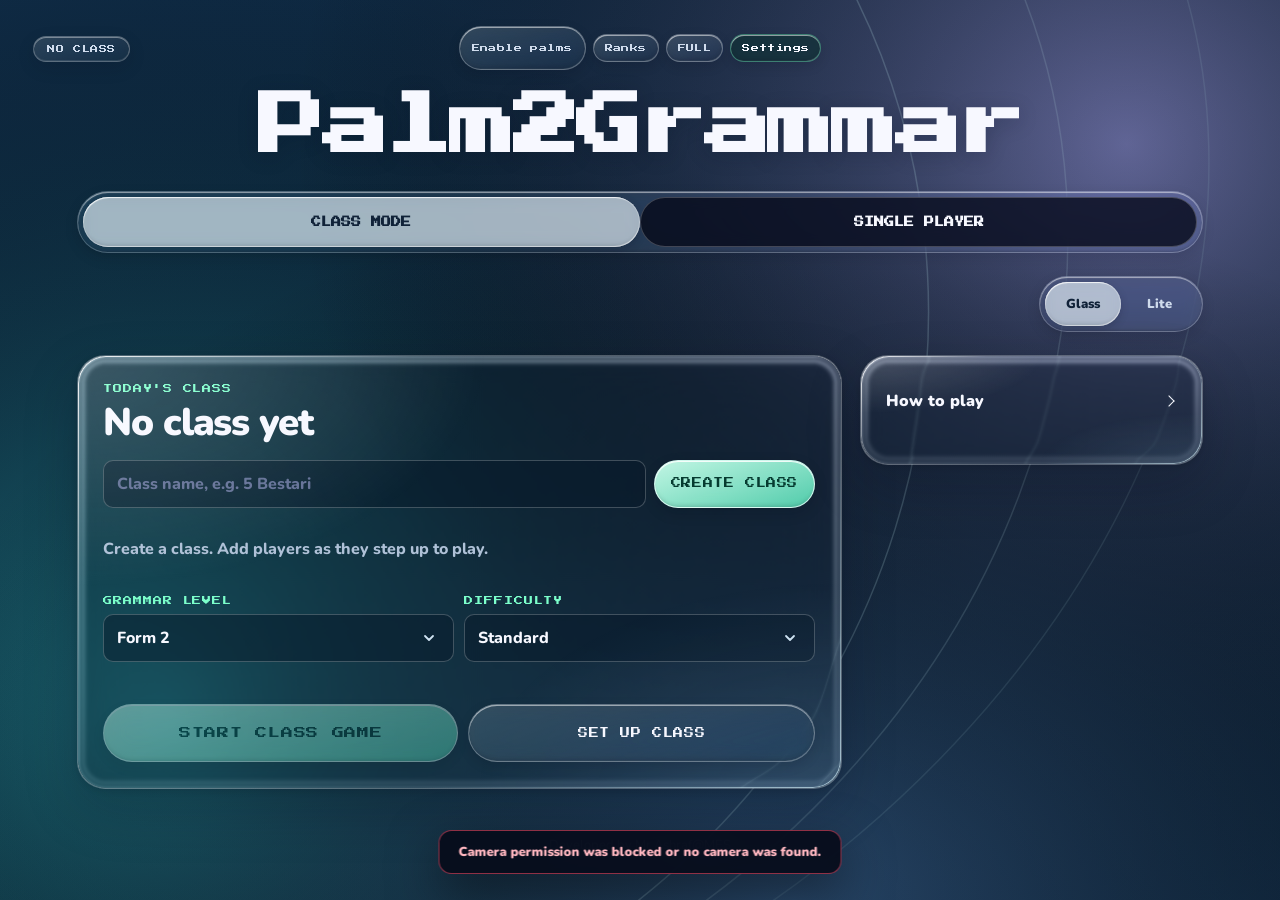
<file: index.html>
<!doctype html>
<html lang="en">
<head>
  <meta charset="utf-8">
  <meta name="viewport" content="width=device-width, initial-scale=1, viewport-fit=cover">
  <meta name="theme-color" content="#070b18">
  <title>Palm2Grammar</title>
  <link rel="preconnect" href="https://fonts.googleapis.com">
  <link rel="preconnect" href="https://fonts.gstatic.com" crossorigin>
  <link href="https://fonts.googleapis.com/css2?family=JetBrains+Mono:wght@600&family=Nunito:wght@700;800;900&family=Press+Start+2P&display=swap" rel="stylesheet">
  <link rel="stylesheet" href="styles.css?v=20261026-golden-sentence-foil">
  <link rel="stylesheet" id="glassThemeStyles" href="glass.css?v=20261026-glass-switcher" media="(min-width: 1101px) and (pointer: fine)">
  <link rel="stylesheet" id="liteThemeStyles" href="mobile.css?v=20261026-golden-sentence-foil" media="(max-width: 1100px), (pointer: coarse)">
</head>
<body>
  <div class="app" id="app">
    <div class="camera-layer" aria-hidden="true">
      <video id="camera" autoplay playsinline muted></video>
      <canvas id="faceOverlay"></canvas>
    </div>
    <div class="camera-veil"></div>
    <div class="scanlines"></div>
    <div class="screen-flash" id="screenFlash"></div>
    <div class="confetti-layer" id="confettiLayer"></div>
    <div class="callout" id="callout" aria-live="polite"></div>

    <header class="hud">
      <div class="hud-brand" id="hudBrand" aria-hidden="true">Palm2Grammar</div>

      <div class="hud-center">
        <span class="hud-chip" id="hudClass">NO CLASS</span>
        <span class="hud-chip session-chip hidden" id="hudRound">ROUND 0</span>
      </div>

      <div class="hud-right">
        <button class="hud-btn camera-control" id="cameraToggleBtn" type="button" aria-pressed="false" title="Turn camera on and allow permission">Camera</button>
        <button class="hud-btn" id="leaderboardBtn" type="button" title="Show leaderboard">Ranks</button>
        <button class="hud-btn" id="fullscreenBtn" type="button" title="Toggle fullscreen">FULL</button>
        <button class="hud-btn hidden" id="stopGameBtn" type="button" aria-label="Stop game">Stop</button>
        <button class="hud-btn teacher" id="teacherBtn" type="button" title="Teacher settings">Settings</button>
      </div>
    </header>

    <div class="streak-rack" id="streakRack" aria-label="Current streak">
      <div class="streak-stars" id="streakStars">
        <span class="streak-star">★</span>
        <span class="streak-star">★</span>
        <span class="streak-star">★</span>
        <span class="streak-star">★</span>
        <span class="streak-star">★</span>
      </div>
      <span class="streak-value" id="streakValue" hidden>0</span>
    </div>

    <main class="stage">
      <section class="screen lobby" id="lobby">
        <div class="logo-wrap">
          <h1 class="logo">Palm2Grammar</h1>
        </div>

        <div class="game-modes" role="group" aria-label="Game mode">
          <button class="mode-choice" id="classModeBtn" type="button" aria-pressed="true"><b>CLASS MODE</b></button>
          <button class="mode-choice" id="singleModeBtn" type="button" aria-pressed="false"><b>SINGLE PLAYER</b></button>
        </div>
        <div class="appearance-picker" role="group" aria-label="Appearance">
          <div class="appearance-options">
            <button class="appearance-choice" id="glassAppearanceBtn" type="button" aria-pressed="true">Glass</button>
            <button class="appearance-choice" id="liteAppearanceBtn" type="button" aria-pressed="false">Lite</button>
          </div>
        </div>
        <div class="lobby-grid">
          <div class="panel lobby-main">
            <div class="panel-label" id="lobbyModeLabel">TODAY'S CLASS</div>
            <div class="lobby-class-name" id="lobbyClassName">No class yet</div>

            <div class="quick-create hidden" id="quickCreate">
              <input id="quickClassName" class="text-input" type="text" maxlength="40" placeholder="Class name, e.g. 5 Bestari" autocomplete="off">
              <button class="btn primary compact" id="quickCreateBtn" type="button">CREATE CLASS</button>
            </div>

            <div class="lobby-roster" id="lobbyRoster"></div>

            <div class="lobby-setup">
              <div class="setup-field">
                <label for="lobbyForm" class="panel-label">GRAMMAR LEVEL</label>
                <select class="select" id="lobbyForm"><option value="1">Form 1</option><option value="2">Form 2</option></select>
              </div>
              <div class="setup-field">
              <label for="lobbyDifficulty" class="panel-label">DIFFICULTY</label>
              <select class="select" id="lobbyDifficulty">
                <option value="easy">Easy</option>
                <option value="standard" selected>Standard</option>
                <option value="challenge">Challenge</option>
              </select>
              </div>
            </div>
            <div class="lobby-actions">
              <button class="btn primary" id="startBtn" type="button">START CLASS GAME</button>
              <button class="btn ghost" id="manageBtn" type="button">SET UP CLASS</button>
            </div>
          </div>

          <div class="panel lobby-side">
            <details class="rules-details"><summary>How to play</summary>
            <ul class="rules-list">
              <li><span>8</span> questions per player</li>
              <li><span>1</span> redemption shot if exactly 1 error</li>
              <li><span>◀ ▶</span> show a palm or tap to answer</li>
              <li id="scoreRule"><span>★</span> streaks, points &amp; live ranks</li>
            </ul></details>
            <div class="mini-rank" id="lobbyTop"></div>
          </div>
        </div>
        <footer class="developer-credit">Developed by Mr Ashraf@MES</footer>
      </section>

      <section class="screen homework hidden" id="homework" aria-labelledby="homeworkTitle">
        <div class="homework-card">
          <div class="homework-kicker">CUSTOM HOMEWORK</div>
          <h2 class="homework-title" id="homeworkTitle">Grammar practice</h2>
          <div class="homework-topic" id="homeworkTopic">A question set shared by your teacher</div>
          <div class="homework-stats">
            <div><b id="homeworkCount">8</b><span>QUESTIONS</span></div>
            <div><b id="homeworkForm">FORM 2</b><span>GRAMMAR LEVEL</span></div>
            <div><b>8</b><span>PER ROUND</span></div>
          </div>
          <p class="homework-note">This practice set travels inside the link. Nothing is uploaded and no account is needed. Each round draws eight questions from the set.</p>
          <div class="homework-actions">
            <button class="btn primary" id="homeworkStartBtn" type="button">START HOMEWORK</button>
            <button class="btn ghost" id="homeworkSaveBtn" type="button">SAVE TO MY TOPICS</button>
            <button class="btn ghost compact" id="homeworkCloseBtn" type="button">NOT NOW</button>
          </div>
          <p class="small-note" id="homeworkStatus"></p>
        </div>
      </section>

      <section class="screen idle hidden" id="idle">
        <div class="idle-badge">WAITING FOR NEXT PLAYER</div>
        <h2 class="idle-title">STEP UP TO PLAY</h2>
        <p class="idle-sub" id="idleSub">Look at the camera to continue your saved score, today or tomorrow.</p>
        <div class="turn-entry face-entry">
          <div class="portrait-preview"><canvas id="playerPreview" width="160" height="160" aria-label="Live player portrait preview"></canvas><span>◎</span></div>
          <div class="face-entry-actions">
            <button class="btn ghost" id="idleRanksBtn" type="button">RANKS</button>
            <button class="btn primary" id="numberedPlayerBtn" type="button">NEW PLAYER</button>
            <button class="btn ghost" id="startTurnBtn" type="button">CAPTURE &amp; PLAY</button>
            <p class="small-note">Your photo becomes your score card.<br>Photos, face memory and scores stay on this device.</p>
          </div>
        </div>
        <div class="face-match-preview hidden" id="faceMatchPreview"></div>
        <div class="small-note" id="faceMatchStatus">Face memory stays on this device · look straight ahead</div>
        <div class="idle-rank" id="idleLeaderboard"></div>
        <div class="idle-status" id="idleStatus">Choose a player to start</div>
        <div class="small-note" id="questionRemaining"></div>

        <div class="manual-picker" id="manualPicker">
          <div class="manual-label">PLAYED BEFORE? TAP YOUR PLAYER CARD</div>
          <div class="manual-chips" id="manualChips"></div>
        </div>
      </section>

      <section class="screen play hidden" id="play">
        <div class="play-topline">
          <div class="question-meta">
            <span class="meta-chip" id="questionCounter">QUESTION 1 / 8</span>
            <span class="meta-chip topic" id="questionTopic">TOPIC</span>
            <span class="meta-chip golden hidden" id="goldenChip">GOLDEN ×2</span>
            <span class="meta-chip combo hidden" id="comboChip">×2 WARM</span>
            <span class="meta-chip redemption" id="redemptionChip">REDEMPTION READY</span>
          </div>
          <div class="progress-dots" id="progressDots" aria-label="Round progress"></div>
          <div class="mobile-round-score"><span id="livePoints">0 points</span><span id="liveStreak">0 streak</span></div>
        </div>

        <div class="golden-banner hidden" id="goldenBanner">GOLDEN QUESTION · DOUBLE POINTS</div>

        <div class="sentence-card" id="sentenceCard">
          <p id="sentence">Much people came to the feast.</p>
        </div>

        <div class="options-row">
          <button class="option-card left" id="optionLeft" type="button" data-side="0">
            <span class="option-tag"><span class="palm-cue palm-left" data-hand="L" role="img" aria-label="Left palm"></span></span>
            <span class="option-text" id="optionLeftText">Many</span>
            <span class="option-charge"><i></i></span>
          </button>

          <div class="palm-monitor">
            <canvas id="palmPreview" width="320" height="180" aria-label="Mirrored preview identifying your left or right hand"></canvas>
            <div id="palmStatus" role="status">Camera is starting…</div>
          </div>

          <button class="option-card right" id="optionRight" type="button" data-side="1">
            <span class="option-tag"><span class="palm-cue palm-right" data-hand="R" role="img" aria-label="Right palm"></span></span>
            <span class="option-text" id="optionRightText">A little</span>
            <span class="option-charge"><i></i></span>
          </button>
        </div>

        <div class="play-footer">
          <div class="feedback-line" id="feedbackLine" aria-live="polite"></div>
        </div>
        <p class="small-note speed-note">Correct answers earn up to +100 speed points. Faster answers earn more. Question 8 is golden and doubles the award.</p>
      </section>
    </main>

    <div class="overlay countdown hidden" id="countdownOverlay">
      <div class="countdown-card">
        <div class="countdown-avatar" id="countdownAvatar">?</div>
        <div class="countdown-kicker">PLAYER READY</div>
        <div class="countdown-name" id="countdownName">Player</div>
        <div class="countdown-number" id="countdownNumber">3</div>
        <div class="countdown-hint" id="countdownHint">Centre your head…</div>
      </div>
    </div>

    <div class="overlay round hidden" id="roundOverlay" role="dialog" aria-modal="true" aria-labelledby="roundName">
      <div class="round-card">
        <div class="round-portrait" id="roundPortrait"></div>
        <div class="round-kicker">ROUND COMPLETE</div>
        <div class="round-name" id="roundName">Player</div>
        <div class="round-best hidden" id="roundBest">NEW PERSONAL BEST</div>
        <div class="round-score"><span id="roundMarks">0</span><small>/ 8</small></div>
        <div class="round-stars" id="roundStars"></div>
        <div class="round-stats">
          <div><b id="roundPoints">+0</b><span>POINTS</span></div>
          <div><b id="roundStreak">0</b><span>BEST STREAK</span></div>
          <div><b id="roundRetries">0</b><span>REDEMPTIONS</span></div>
        </div>
        <p class="small-note" id="roundSpeedBonus">Includes +0 speed points</p>
        <p class="small-note bonus-note hidden" id="roundBonusNote">Bonus shot +250 points</p>
        <div class="round-badges hidden" id="roundBadges"></div>
        <div class="round-actions">
          <button class="btn ghost" id="replayPlayerBtn" type="button">PLAY AGAIN</button>
          <button class="btn primary" id="nextPlayerBtn" type="button">NEXT PLAYER</button>
        </div>
        <button class="stop-link" id="roundStopBtn" type="button">Stop game</button>
      </div>
    </div>

    <div class="overlay bonus hidden" id="bonusOverlay" role="dialog" aria-modal="true" aria-labelledby="bonusTitle">
      <div class="bonus-card">
        <div class="bonus-kicker">PERFECT ROUND</div>
        <h2 class="bonus-title fx-foil" id="bonusTitle">BONUS SHOT?</h2>
        <p class="bonus-sub">One extra question. A correct answer adds <b>+250 points</b>. Your 8/8 marks are already safe.</p>
        <div class="round-actions bonus-actions">
          <button class="btn ghost" id="bonusDeclineBtn" type="button">NO THANKS</button>
          <button class="btn primary" id="bonusShotBtn" type="button">TAKE THE SHOT</button>
        </div>
      </div>
    </div>

    <div class="overlay leaderboard hidden" id="leaderboardOverlay" role="dialog" aria-modal="true" aria-labelledby="lbTitle">
      <div class="leaderboard-card">
        <div class="lb-kicker">CLASS LEADERBOARD</div>
        <h2 class="lb-title" id="lbTitle">Top grammar heroes</h2>
        <div class="lb-list" id="leaderboardList"></div>
        <div class="lb-actions">
          <button class="btn primary" id="closeLeaderboardBtn" type="button">BACK TO GAME</button>
          <div class="auto-hint" id="lbAutoHint">Auto-close in <span id="lbCount">8</span>s</div>
        </div>
      </div>
    </div>

    <div class="overlay lost hidden" id="playerLost">
      <div class="lost-card">
        <div class="lost-icon">◎</div>
        <div class="lost-kicker">FACE LOST</div>
        <div class="lost-title">Step back into frame</div>
        <div class="lost-sub" id="lostSub">Your round is paused. The camera will pick you up again.</div>
        <button class="btn ghost compact" id="lostContinueBtn" type="button">CONTINUE WITH CLICKS</button>
      </div>
    </div>

    <div class="drawer-scrim hidden" id="drawerScrim"></div>

    <aside class="drawer" id="teacherPanel" aria-hidden="true" inert>
      <div class="drawer-head">
        <div>
          <div class="drawer-kicker">TEACHER CONSOLE</div>
          <div class="drawer-title" id="drawerTitle">Run the class</div>
        </div>
        <button class="drawer-close" id="drawerClose" type="button" aria-label="Close teacher console">
          <svg width="20" height="20" viewBox="0 0 24 24" fill="none" stroke="currentColor" stroke-width="2" stroke-linecap="round" aria-hidden="true"><path d="m6 6 12 12M18 6 6 18"/></svg>
        </button>
      </div>

      <div class="drawer-body">
        <details class="drawer-section class-only settings-group" open><summary>CLASS</summary>
          <div class="row">
            <select class="select" id="classSelect" aria-label="Active class"></select>
            <button class="btn mini" id="newClassBtn" type="button">+ NEW</button>
          </div>
          <div class="class-create hidden" id="classCreate">
            <input class="text-input" id="newClassName" type="text" maxlength="40" placeholder="New class name" autocomplete="off">
            <button class="btn mini primary" id="createClassBtn" type="button">CREATE</button>
          </div>
          <div class="drawer-meta" id="teacherClassMeta">No class selected</div>
        </details>

        <details class="drawer-section class-only settings-group"><summary>PLAYER PHOTOS <span class="count-badge" id="rosterCount">0</span></summary>
          <div class="teacher-roster" id="teacherRoster"></div>
        </details>

        <details class="drawer-section settings-group" open><summary>APPEARANCE</summary>
          <select class="select" id="appearanceSelect" aria-label="Appearance">
            <option value="glass">Glass</option>
            <option value="lite">Lite</option>
          </select>
        </details>
        <details class="drawer-section settings-group" open><summary>GAME SETTINGS</summary>
            <label for="formSelect" class="panel-label">GRAMMAR LEVEL</label>
            <select class="select" id="formSelect">
              <option value="1">Form 1</option>
              <option value="2" selected>Form 2</option>
            </select>
            <label for="difficultySelect" class="panel-label">DIFFICULTY</label>
            <select class="select" id="difficultySelect">
              <option value="easy">Easy</option>
              <option value="standard" selected>Standard</option>
              <option value="challenge">Challenge</option>
            </select>
            <label for="controlModeSelect" class="panel-label">ANSWER CONTROLS</label>
            <select class="select" id="controlModeSelect">
              <option value="palms">Open palm · left / right hand</option>
              <option value="buttons">Big buttons / arrow keys</option>
            </select>
            <button class="toggle on" id="extrasToggle" type="button" aria-pressed="true">GAME EXTRAS ON</button>
            <p class="drawer-hint">Golden question 8 and the perfect-round bonus shot add arcade points only. Marks stay out of eight.</p>
        </details>

        <details class="drawer-section settings-group" open><summary>QUESTION STUDIO</summary>
          <button class="btn mini primary" id="openStudioBtn" type="button">OPEN QUESTION STUDIO</button>
          <p class="drawer-hint">View every built-in set, build custom grammar topics, and share a homework link that carries its questions in the URL.</p>
        </details>

        <details class="drawer-section settings-group" open><summary>SESSION</summary>
          <div class="row">
            <button class="btn mini primary" id="startSessionBtn" type="button">START</button>
            <button class="btn mini danger" id="stopSessionBtn" type="button">STOP</button>
          </div>
          <div class="row">
            <button class="btn mini class-only" id="showLbBtn" type="button">SHOW RANKS</button>
          </div>
          <p class="drawer-hint class-only">Ranks appear after every 3 completed turns.</p>
          <button class="toggle class-only" id="faceResumeToggle" type="button" aria-pressed="true">FACE RESUME ON</button>
        </details>

        <details class="drawer-section settings-group"><summary>SOUND</summary>
          <div class="row">
            <button class="toggle on" id="soundToggle" type="button">CHIMES &amp; SFX</button>
            <button class="toggle on" id="musicToggle" type="button">MUSIC</button>
          </div>
        </details>

        <details class="drawer-section settings-group"><summary>PALM CONTROLS</summary>
          <p class="drawer-hint">Raise one open palm anywhere in frame. Left selects left; right selects right. Lower or close your hand between choices.</p>
          <div class="palm-debug">
            <div class="row">
              <button class="btn mini primary" id="palmDebugBtn" type="button">TEST MY PALM</button>
            </div>
            <div class="palm-log">
              <div class="panel-label">LAST ROUND PALM LOG</div>
              <ol id="palmLogList"><li>Play a round to record what the tracker saw for each answer.</li></ol>
              <button class="btn mini" id="palmDebugDownload" type="button" disabled>DOWNLOAD DEBUG REPORT</button>
            </div>
            <p class="drawer-hint">Raise one open palm, tap the button, then tell us which hand you raised. The frozen picture shows what the tracker saw and why it picked a side.</p>
            <canvas id="palmDebugCanvas" class="hidden" width="480" height="270" aria-label="Frozen palm test picture"></canvas>
            <p class="palm-debug-result" id="palmDebugResult"></p>
            <div class="row hidden" id="palmDebugConfirmRow">
              <button class="btn mini" id="palmDebugLeft" type="button">I RAISED LEFT</button>
              <button class="btn mini" id="palmDebugRight" type="button">I RAISED RIGHT</button>
            </div>
            <p class="palm-debug-verdict" id="palmDebugVerdict"></p>
          </div>
        </details>

        <details class="drawer-section settings-group"><summary>CAMERA &amp; FACE MATCHING</summary>
          <div class="row">
            <button class="btn mini" id="reloadModelsBtn" type="button">RELOAD FACE ENGINE</button>
          </div>
          <p class="drawer-hint" id="cameraNote">Enable the camera for palm controls or photo cards.</p>
          <div class="drawer-meta" id="modelStatus">Camera not started.</div>
        </details>

        <details class="drawer-section danger-zone settings-group"><summary>DANGER ZONE</summary>
          <div class="row">
            <button class="btn mini danger" id="resetMarksBtn" type="button">RESET MARKS</button>
            <button class="btn mini danger class-only" id="deleteClassBtn" type="button">DELETE CLASS</button>
          </div>
        </details>

        <p class="drawer-foot">Class names, photos, face-matching samples, scores and used-question history are saved in this browser on this device. A photo is saved only when you tap CAPTURE &amp; PLAY. Live video is never saved or uploaded. Clearing browser data removes saved records.</p>
      </div>
    </aside>

    <div class="overlay studio hidden" id="studioOverlay" role="dialog" aria-modal="true" aria-labelledby="studioTitle">
      <div class="studio-card">
        <div class="studio-head">
          <div>
            <div class="studio-kicker">QUESTION STUDIO</div>
            <h2 class="studio-title" id="studioTitle">Build your own grammar sets</h2>
          </div>
          <button class="drawer-close" id="studioCloseBtn" type="button" aria-label="Close question studio">
            <svg width="20" height="20" viewBox="0 0 24 24" fill="none" stroke="currentColor" stroke-width="2" stroke-linecap="round" aria-hidden="true"><path d="m6 6 12 12M18 6 6 18"/></svg>
          </button>
        </div>
        <div class="studio-layout">
          <aside class="studio-sidebar">
            <button class="btn primary compact" id="studioNewTopicBtn" type="button">+ NEW TOPIC</button>
            <label class="studio-search" for="studioSearch">
              <span>SEARCH SETS</span>
              <input class="text-input" id="studioSearch" type="search" placeholder="Search topic names" autocomplete="off">
            </label>
            <div class="studio-topic-list" id="studioTopicList"></div>
          </aside>
          <div class="studio-main" id="studioMain"></div>
        </div>
      </div>
    </div>

    <div class="overlay share hidden" id="shareOverlay" role="dialog" aria-modal="true" aria-labelledby="shareTitle">
      <div class="share-card">
        <div class="studio-kicker">CUSTOM HOMEWORK</div>
        <h2 class="share-title" id="shareTitle">Share this question set</h2>
        <p class="share-meta" id="shareMeta">The questions are packed into the link.</p>
        <div class="share-link-row">
          <input class="text-input" id="shareLink" type="text" readonly aria-label="Homework link">
          <button class="btn primary compact" id="shareCopyBtn" type="button">COPY</button>
        </div>
        <p class="share-length" id="shareLength"></p>
        <div class="share-actions">
          <button class="btn ghost" id="sharePreviewBtn" type="button">OPEN PREVIEW</button>
          <button class="btn ghost" id="shareCloseBtn" type="button">CLOSE</button>
        </div>
        <p class="small-note">No server is involved. Keep the whole link intact when you paste it into a message or classroom post.</p>
      </div>
    </div>

    <div class="overlay hidden" id="resumeConfirmModal" role="dialog" aria-modal="true" aria-labelledby="resumeConfirmTitle">
      <div class="round-card resume-confirm-card">
        <h2 id="resumeConfirmTitle">Play this player?</h2>
        <div id="resumeConfirmPreview" class="resume-confirm-preview"></div>
        <div class="round-actions">
          <button class="btn ghost" id="resumeConfirmNo" type="button">NO</button>
          <button class="btn primary" id="resumeConfirmYes" type="button">YES</button>
        </div>
      </div>
    </div>

    <div class="overlay hidden" id="faceConfirmModal" role="dialog" aria-modal="true" aria-labelledby="faceConfirmTitle">
      <div class="round-card face-confirm-card">
        <h2 id="faceConfirmTitle">Let’s confirm this face</h2>
        <img id="confirmLivePhoto" class="confirm-live-photo" alt="Current player">
        <p class="small-note">The camera is not certain. Tap a saved face to keep its score, or add a new player.</p>
        <div class="manual-chips" id="faceConfirmChoices"></div>
        <div class="round-actions">
          <button class="btn primary" id="faceConfirmNew" type="button">NEW PLAYER</button>
          <button class="btn ghost" id="faceConfirmCancel" type="button">CANCEL</button>
        </div>
      </div>
    </div>

    <div class="toast" id="toast" role="status" aria-live="polite"></div>
  </div>

  <script src="questions.js?v=20261020-camera-control"></script>
  <script src="questions-form1.js?v=20261020-camera-control"></script>
  <script src="palm-control.js?v=20261025-no-tilt-foil"></script>
  <script src="homework.js?v=20261025-question-studio"></script>
  <script src="app.js?v=20261026-palm-camera-hint"></script>

</body>
</html>
</file>
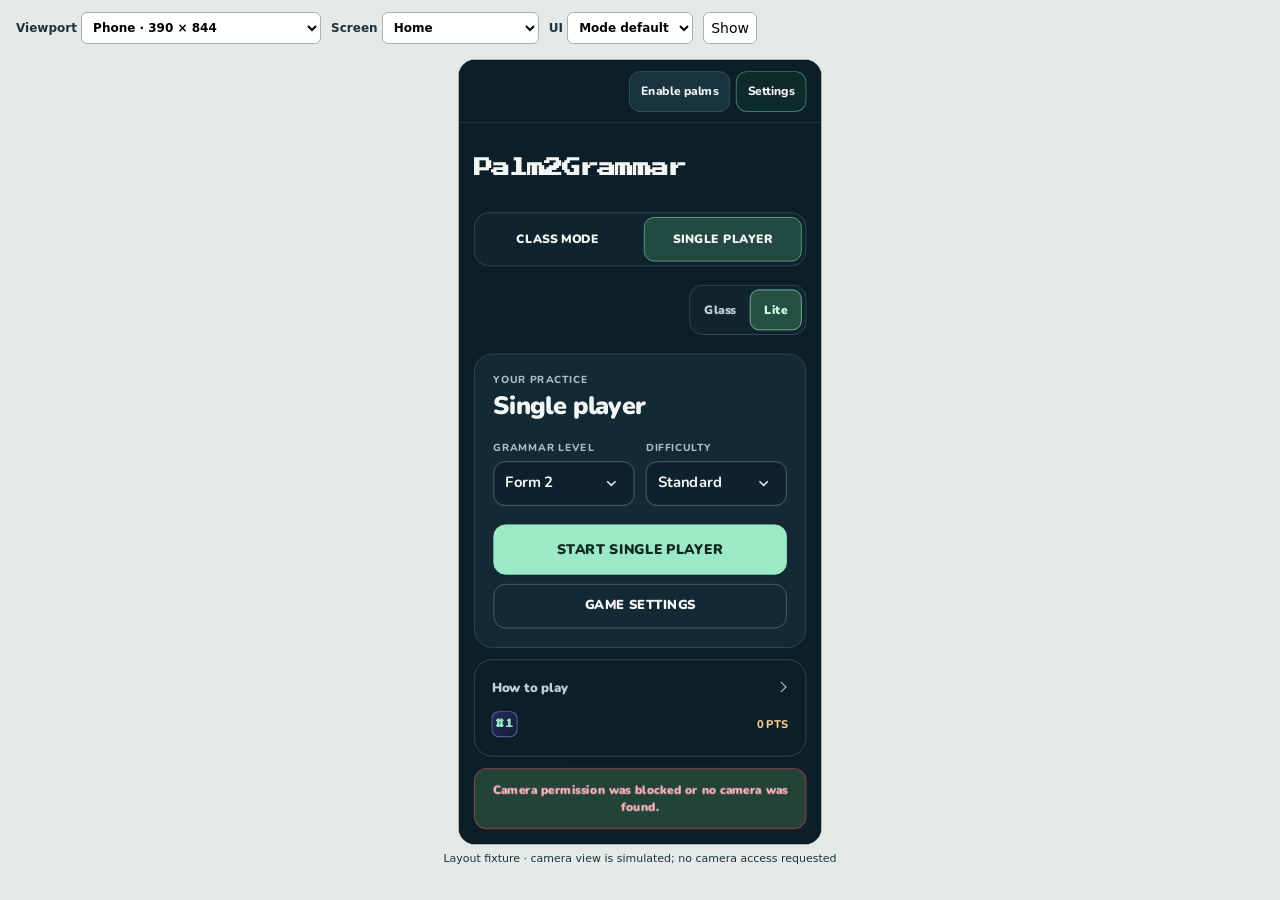
<file: tests/mobile-preview.html>
<!doctype html><html lang="en"><meta charset="utf-8"><meta name="viewport" content="width=device-width, initial-scale=1">
<title>Palm2Grammar · responsive layout checks</title>
<style>
*{box-sizing:border-box}body{margin:0;background:#e5e9e7;color:#18333d;font:14px system-ui}header{display:flex;align-items:center;gap:10px;padding:12px 16px;flex-wrap:wrap}label{font-size:12px;font-weight:700}select,button{font:inherit;padding:7px;border:1px solid #a5b3ac;border-radius:6px;background:white}#stage{margin:4px auto;overflow:hidden;border-radius:16px;box-shadow:0 0 0 1px #a5b3ac}iframe{display:block;border:0;transform-origin:top left;background:#0c1e27}p{font-size:11px;text-align:center;margin:8px}
</style>
<header><label>Viewport <select id="viewport"><option value="390,844">Phone · 390 × 844</option><option value="320,568">Small phone · 320 × 568</option><option value="768,1024">Tablet · 768 × 1024</option><option value="1024,768">Tablet landscape · 1024 × 768</option><option value="844,390">Phone landscape · 844 × 390</option><option value="1280,600">Short desktop · 1280 × 600</option><option value="1280,720">Laptop · 1280 × 720</option><option value="1366,768">Laptop · 1366 × 768</option><option value="1920,1080">Desktop · 1920 × 1080</option><option value="1440,900">Classroom · 1440 × 900</option></select></label><label>Screen <select id="scenario"><option value="home">Home</option><option value="classhome">Class home</option><option value="play">Question</option><option value="long">Long question</option><option value="camera">Camera layout</option><option value="result">Result</option><option value="navigation">Palm navigation</option><option value="settings">Settings</option><option value="class">Class entry</option><option value="resume">Face confirmation</option><option value="ranks">Ranks</option></select></label><label>UI <select id="appearance"><option value="auto">Mode default</option><option value="glass">Glass</option><option value="lite">Lite</option></select></label><button id="apply">Show</button></header>
<div id="stage"><iframe id="game" src="../" title="Palm2Grammar layout fixture"></iframe></div><p>Layout fixture · camera view is simulated; no camera access requested</p>
<pre id="metrics" hidden></pre>
<script>
const frame=document.getElementById('game'),stage=document.getElementById('stage');
function measure(){const d=frame.contentDocument;if(!d?.getElementById('app'))return;const ids=['lobby','lobbyClassName','lobbyRoster','manageBtn','lobbyForm','lobbyDifficulty','sentenceCard','optionLeft','optionRight','feedbackLine','cameraToggleBtn','teacherBtn','stopGameBtn','streakRack','startBtn','roundOverlay','roundPortrait','roundStopBtn','roundMarks','nextPlayerBtn','replayPlayerBtn','teacherPanel','resumeConfirmModal','resumeConfirmNo','resumeConfirmYes'];const metrics={viewport:[d.documentElement.clientWidth,d.documentElement.clientHeight],scrollWidth:d.documentElement.scrollWidth,scrollHeight:d.documentElement.scrollHeight,scenario:document.getElementById('scenario').value,homeLayout:Object.fromEntries(['.logo','.game-modes','.appearance-picker','.lobby-grid','.lobby-main','.lobby-side','.developer-credit'].map(selector=>{const e=d.querySelector(selector),r=e.getBoundingClientRect();return [selector,{x:r.x,y:r.y,w:r.width,h:r.height,bottom:r.bottom,scrollWidth:e.scrollWidth,clientWidth:e.clientWidth}]})),appearance:frame.contentWindow.selectedAppearance(),styles:Object.fromEntries(["glassThemeStyles","liteThemeStyles"].map(id=>{const e=d.getElementById(id);return [id,{disabled:e.disabled,media:e.media,sheet:e.sheet?.disabled}]})),rendererActive:frame.contentWindow.GlassRenderer?.active()||false,rects:Object.fromEntries(ids.map(id=>{const e=d.getElementById(id),r=e.getBoundingClientRect(),style=frame.contentWindow.getComputedStyle(e);return [id,{x:r.x,y:r.y,w:r.width,h:r.height,bottom:r.bottom,scroll:e.scrollHeight,client:e.clientHeight,scrollWidth:e.scrollWidth,clientWidth:e.clientWidth,display:style.display,color:style.color,background:style.backgroundColor,border:style.borderStyle,shadow:style.boxShadow}]})),trackingResources:frame.contentWindow.performance.getEntriesByType('resource').filter(r=>/vendor|models/.test(r.name)).map(r=>r.name),refractionCanvases:d.querySelectorAll('.glass-surface,.glass-scene').length};document.getElementById('metrics').textContent=JSON.stringify(metrics);}
function size(){const [width,height]=document.getElementById('viewport').value.split(',').map(Number);const scale=Math.min((innerWidth-32)/width,(innerHeight-116)/height,1);frame.style.width=width+'px';frame.style.height=height+'px';frame.style.transform=`scale(${scale})`;stage.style.width=width*scale+'px';stage.style.height=height*scale+'px';measure();}
function simulateNavigation(){if(!['navigation','class','ranks','resume'].includes(document.getElementById('scenario').value))return;const d=frame.contentDocument;d.body.classList.remove('camera-off');d.body.classList.add('camera-on','palm-navigation');d.getElementById('lbAutoHint').classList.add('hidden');}
function show(){size();const w=frame.contentWindow,d=frame.contentDocument,scenario=document.getElementById('scenario').value;w.stopCamera();w.clearGameTimers();w.abortSession();w.closeTeacherPanel();d.getElementById('toast').className='toast';w.changePlayMode(['classhome','class','ranks','navigation','resume'].includes(scenario)?'class':'single');const appearance=document.getElementById('appearance').value;w.applyAppearance(appearance==='auto'?(w.mobileDevice()||!(['classhome','class','ranks','navigation','resume'].includes(scenario))?'lite':'glass'):appearance);if(['classhome','class','ranks','navigation','resume'].includes(scenario)){if(!w.getCurrentClass())w.createClass('2 Bestari');}if(scenario==='home'||scenario==='classhome'){size();return;}if(scenario==='settings'){w.openTeacher();size();return;}if(scenario==='ranks'){const players=w.currentStudents();if(!players.length)for(let i=0;i<4;i++)players.push(w.normalizeStudent({numbered:true,totalScore:900-i*170,games:2,bestStreak:8-i}));w.showLeaderboard({after:'lobby'});simulateNavigation();size();return;}if(['navigation','resume'].includes(scenario)&&!w.currentStudents().length){w.currentStudents().push(w.normalizeStudent({numbered:true}));w.saveDB();}w.startSession();w.clearGameTimers();if(scenario==='resume'){w.askFaceResumeConfirmation(w.currentStudents()[0]);simulateNavigation();d.getElementById('toast').className='toast';size();return;}if(scenario==='class'){simulateNavigation();size();return;}w.startRound(w.currentStudents()[0]);if(scenario==='long'){const q=w.BANK.reduce((a,b)=>a.s.length>b.s.length?a:b);d.getElementById('sentence').innerHTML=w.sentenceMarkup(q);d.getElementById('questionTopic').textContent=q.topic.toUpperCase();d.getElementById('optionLeftText').textContent=q.c;d.getElementById('optionRightText').textContent=q.f;}if(scenario==='camera'){d.body.classList.remove('camera-off');d.body.classList.add('camera-on');d.getElementById('palmStatus').textContent='Raise your left or right open palm · instant answer';}if(scenario==='result'||scenario==='navigation'){for(let i=0;i<8;i++){w.answer(w.correctIndex(w.currentQuestion())===0?'left':'right');w.advanceRound();}w.clearGameTimers();}simulateNavigation();d.getElementById('toast').className='toast';size();}
frame.addEventListener('load',()=>{frame.contentWindow.matchMedia('(max-width: 1100px), (pointer: coarse)').addEventListener('change',simulateNavigation);show();});document.getElementById('apply').addEventListener('click',show);document.getElementById('viewport').addEventListener('change',show);document.getElementById('scenario').addEventListener('change',show);document.getElementById('appearance').addEventListener('change',show);addEventListener('resize',size);size();
</script></html>
</file>
<file: styles.css>
:root {
  --ink: #f7f8ff;
  --muted: #aab4d4;
  --dim: #7c88ab;
  --void: #060914;
  --panel: rgba(10, 15, 32, 0.82);
  --panel-solid: #0b1022;
  --line: rgba(164, 187, 255, 0.22);
  --line-hot: rgba(164, 187, 255, 0.44);
  --mint: #7cffcb;
  --mint-deep: #1fd69a;
  --yellow: #ffd166;
  --coral: #ff6b78;
  --blue: #7aa2ff;
  --violet: #b899ff;
  --good: #23e59a;
  --bad: #ff4d67;
  --pixel: "Press Start 2P", monospace;
  --body: "Nunito", ui-sans-serif, system-ui, sans-serif;
}

* { box-sizing: border-box; }
html, body { width: 100%; min-height: 100%; }
html { background: var(--void); }
body {
  margin: 0;
  min-height: 100dvh;
  overflow: hidden;
  color: var(--ink);
  font-family: var(--body);
  background: radial-gradient(circle at 72% 10%, #1a2b5e 0, transparent 42%), radial-gradient(circle at 10% 85%, #123c3d 0, transparent 38%), var(--void);
  -webkit-font-smoothing: antialiased;
}
button, input, select { font: inherit; }
button { color: inherit; cursor: pointer; }
button:focus-visible, input:focus-visible, select:focus-visible { outline: 3px solid var(--yellow); outline-offset: 3px; }
.hidden { display: none !important; }

.app {
  position: relative;
  height: 100dvh;
  min-height: 100dvh;
  overflow: hidden;
  isolation: isolate;
}

/* ---------- Camera backdrop ---------- */
.camera-layer {
  position: absolute;
  inset: 0;
  z-index: -4;
  background:
    radial-gradient(ellipse at 50% 40%, rgba(65, 94, 190, 0.32), transparent 58%),
    #050814;
}
#camera {
  position: absolute;
  inset: 0;
  width: 100%;
  height: 100%;
  object-fit: cover;
  transform: scaleX(-1);
  opacity: 0;
  transition: opacity 0.8s ease;
  filter: saturate(0.92) contrast(1.02);
}
body.camera-on #camera { opacity: 1; }
#faceOverlay {
  position: absolute;
  inset: 0;
  width: 100%;
  height: 100%;
  pointer-events: none;
}
.camera-veil {
  position: absolute;
  inset: 0;
  z-index: -3;
  pointer-events: none;
  background:
    radial-gradient(ellipse at 50% 42%, rgba(7, 11, 24, 0.18) 0%, rgba(7, 11, 24, 0.74) 60%, rgba(4, 7, 16, 0.94) 100%),
    linear-gradient(180deg, rgba(6, 9, 20, 0.9) 0%, rgba(6, 9, 20, 0.18) 22%, rgba(6, 9, 20, 0.22) 72%, rgba(6, 9, 20, 0.9) 100%);
}
body.camera-off .camera-veil {
  background:
    radial-gradient(ellipse at 50% 20%, rgba(60, 90, 190, 0.2), transparent 55%),
    repeating-linear-gradient(0deg, rgba(124, 255, 203, 0.028) 0 1px, transparent 1px 46px),
    repeating-linear-gradient(90deg, rgba(124, 255, 203, 0.028) 0 1px, transparent 1px 46px),
    linear-gradient(160deg, #080e20 0%, #060914 60%, #05070f 100%);
}
.scanlines {
  position: absolute;
  inset: 0;
  z-index: 9;
  pointer-events: none;
  opacity: 0.13;
  background: repeating-linear-gradient(0deg, rgba(255, 255, 255, 0.12) 0 1px, transparent 1px 4px);
  mix-blend-mode: overlay;
}

/* ---------- Flash + particles ---------- */
.screen-flash {
  position: absolute;
  inset: 0;
  z-index: 40;
  pointer-events: none;
  opacity: 0;
  mix-blend-mode: screen;
}
.screen-flash.good { background: radial-gradient(circle at 50% 50%, rgba(35, 229, 154, 0.98), rgba(21, 255, 172, 0.52) 46%, rgba(10, 150, 110, 0.12) 100%); animation: flash-burst 0.75s ease-out; }
.screen-flash.bad { background: radial-gradient(circle at 50% 50%, rgba(255, 77, 103, 0.98), rgba(255, 44, 84, 0.5) 46%, rgba(160, 12, 50, 0.1) 100%); animation: flash-burst 0.8s ease-out; }
@keyframes flash-burst {
  0% { opacity: 0; }
  9% { opacity: 0.95; }
  38% { opacity: 0.4; }
  100% { opacity: 0; }
}
.confetti-layer { position: absolute; inset: 0; z-index: 45; pointer-events: none; overflow: hidden; }
.confetti {
  position: absolute;
  top: -24px;
  left: var(--x);
  width: var(--w);
  height: calc(var(--w) * 1.7);
  background: var(--c);
  border-radius: 2px;
  box-shadow: 0 0 12px color-mix(in srgb, var(--c) 65%, transparent);
  animation: confetti-fall var(--dur) cubic-bezier(0.16, 0.7, 0.36, 1) forwards;
  animation-delay: var(--delay);
}
@keyframes confetti-fall {
  0% { transform: translate3d(0, -10px, 0) rotate(0deg); opacity: 0; }
  10% { opacity: 1; }
  100% { transform: translate3d(var(--drift), 108vh, 0) rotate(var(--spin)); opacity: 0.9; }
}
.callout {
  position: absolute;
  z-index: 44;
  left: 50%;
  top: 39%;
  transform: translate(-50%, -50%) scale(0.8);
  opacity: 0;
  pointer-events: none;
  font-family: var(--pixel);
  font-size: clamp(22px, 3.4vw, 48px);
  color: var(--yellow);
  text-shadow: 0 4px 0 #6e3d00, 0 0 36px rgba(255, 209, 102, 0.85);
  letter-spacing: 0.05em;
  text-align: center;
  white-space: nowrap;
}
.callout.show { animation: callout-pop 1.05s ease-out forwards; }
.callout.good { color: var(--mint); text-shadow: 0 4px 0 #00664b, 0 0 38px rgba(124, 255, 203, 0.8); }
.callout.bad { color: #ff9aa6; text-shadow: 0 4px 0 #6f0018, 0 0 38px rgba(255, 77, 103, 0.8); }
@keyframes callout-pop {
  0% { opacity: 0; transform: translate(-50%, -50%) scale(0.62); }
  18% { opacity: 1; transform: translate(-50%, -54%) scale(1.08); }
  42% { opacity: 1; transform: translate(-50%, -60%) scale(1); }
  100% { opacity: 0; transform: translate(-50%, -88%) scale(0.96); }
}

/* ---------- HUD ---------- */
.hud {
  position: relative;
  z-index: 20;
  display: grid;
  grid-template-columns: minmax(260px, 1fr) auto minmax(340px, 1fr);
  align-items: start;
  gap: 18px;
  padding: clamp(14px, 2vw, 26px) clamp(18px, 2.6vw, 38px) 0;
}
.hud-brand { display: none; }
body.lobby-scrolled .hud-brand {
  display: block;
  align-self: center;
  font: 600 clamp(14px, 1.7vw, 20px)/1.2 var(--pixel);
  letter-spacing: -.05em;
  white-space: nowrap;
}
.face-card {
  justify-self: start;
  display: flex;
  align-items: center;
  gap: 12px;
  min-width: 254px;
  padding: 9px 15px 9px 9px;
  border: 1px solid var(--line);
  border-radius: 16px;
  background: rgba(8, 13, 29, 0.72);
  backdrop-filter: blur(14px);
  box-shadow: 0 12px 38px rgba(0, 0, 0, 0.28);
}
.face-avatar, .countdown-avatar, .avatar {
  width: 46px;
  height: 46px;
  border-radius: 12px;
  object-fit: cover;
  display: grid;
  place-items: center;
  background: linear-gradient(135deg, #22305f, #141b38);
  border: 1px solid var(--line-hot);
  color: var(--mint);
  font-family: var(--pixel);
  font-size: 15px;
  flex: 0 0 auto;
  overflow: hidden;
}
.face-avatar img, .avatar img { width: 100%; height: 100%; object-fit: cover; display: block; }
.hud-kicker, .panel-label, .logo-kicker, .idle-badge, .meta-chip, .drawer-kicker, .lb-kicker, .round-kicker, .lost-kicker, .enroll-kicker, .card-label {
  font-family: var(--pixel);
  font-size: 9px;
  line-height: 1.5;
  letter-spacing: 0.1em;
  color: var(--mint);
}
.hud-name {
  font-weight: 900;
  font-size: clamp(17px, 1.4vw, 21px);
  max-width: 210px;
  overflow: hidden;
  text-overflow: ellipsis;
  white-space: nowrap;
  line-height: 1.2;
}
.cam-dot {
  width: 9px; height: 9px; margin-left: auto; border-radius: 50%;
  background: #56617e; box-shadow: 0 0 0 4px rgba(86, 97, 126, 0.14);
  transition: 0.25s ease;
}
body.camera-on .cam-dot { background: var(--mint); box-shadow: 0 0 0 4px rgba(124, 255, 203, 0.15), 0 0 16px var(--mint); }

.hud-center { display: flex; align-items: center; gap: 8px; padding-top: 10px; }
.hud-chip {
  border: 1px solid var(--line);
  background: rgba(8, 13, 29, 0.7);
  backdrop-filter: blur(12px);
  border-radius: 999px;
  padding: 8px 13px;
  font-family: var(--pixel);
  font-size: 8px;
  letter-spacing: 0.07em;
  color: var(--muted);
  max-width: 260px;
  overflow: hidden;
  text-overflow: ellipsis;
  white-space: nowrap;
}
.hud-chip.session-chip { color: var(--yellow); border-color: rgba(255, 209, 102, 0.4); }
.hud-chip.danger { color: #ffc2c9; border-color: rgba(255, 77, 103, 0.5); background: rgba(74, 9, 20, 0.66); }
.hud-chip.danger:hover { background: rgba(129, 14, 33, 0.86); }

.hud-right { justify-self: end; display: flex; gap: 7px; align-items: center; }
.hud-btn {
  border: 1px solid var(--line);
  background: rgba(8, 13, 29, 0.7);
  backdrop-filter: blur(12px);
  border-radius: 11px;
  padding: 9px 11px;
  font-family: var(--pixel);
  font-size: 8px;
  letter-spacing: 0.05em;
  color: var(--muted);
  transition: 0.16s ease;
}
.hud-btn:hover { color: var(--ink); border-color: var(--line-hot); transform: translateY(-1px); }
.hud-btn.teacher { color: var(--ink); border-color: rgba(124, 255, 203, 0.38); background: rgba(18, 50, 48, 0.65); }
.hud-btn.muted { color: var(--dim); text-decoration: line-through; }

.streak-rack {
  position: absolute;
  z-index: 20;
  right: clamp(18px, 2.6vw, 38px);
  top: clamp(82px, 9.5vh, 108px);
  display: flex;
  flex-direction: column;
  align-items: flex-end;
  gap: 4px;
  pointer-events: none;
  opacity: 0;
  transform: translateY(-6px);
  transition: 0.3s ease;
}
body.in-session .streak-rack { opacity: 1; transform: translateY(0); }
.streak-label { font-family: var(--pixel); font-size: 8px; letter-spacing: 0.16em; color: var(--dim); }
.streak-stars { display: flex; gap: 4px; }
.streak-star {
  font-size: clamp(24px, 2.4vw, 36px);
  color: rgba(255, 255, 255, 0.13);
  text-shadow: none;
  transition: 0.24s ease;
  line-height: 1;
}
.streak-star.lit {
  color: var(--yellow);
  text-shadow: 0 0 18px rgba(255, 209, 102, 0.75), 0 3px 0 #8a5600;
  transform: translateY(-2px) scale(1.03);
}
.streak-rack.hot .streak-star.lit { animation: star-bounce 0.38s ease; }
.streak-rack.hot .streak-star.lit:nth-child(2) { animation-delay: 0.05s; }
.streak-rack.hot .streak-star.lit:nth-child(3) { animation-delay: 0.1s; }
.streak-rack.hot .streak-star.lit:nth-child(4) { animation-delay: 0.15s; }
.streak-rack.hot .streak-star.lit:nth-child(5) { animation-delay: 0.2s; }
@keyframes star-bounce { 0%,100% { transform: translateY(-2px) scale(1); } 50% { transform: translateY(-9px) scale(1.15); } }
.streak-value {
  font-family: var(--pixel);
  font-size: 12px;
  color: var(--yellow);
  text-shadow: 0 2px 0 rgba(0, 0, 0, 0.4);
}

/* ---------- Stage / screens ---------- */
.stage {
  position: relative;
  z-index: 10;
  height: calc(100dvh - 92px);
  display: flex;
  align-items: stretch;
  justify-content: center;
  padding: clamp(10px, 1.6vh, 22px) clamp(18px, 3vw, 54px) clamp(16px, 2.6vh, 30px);
}
.screen { width: min(1440px, 100%); animation: screen-in 0.38s ease both; }
@keyframes screen-in { from { opacity: 0; transform: translateY(10px); } to { opacity: 1; transform: none; } }

/* ---------- Lobby ---------- */
.lobby { display: flex; flex-direction: column; justify-content: center; gap: clamp(18px, 2.6vh, 34px); padding-inline: clamp(0px, 3vw, 56px); }
.logo-wrap { text-align: center; }
.logo {
  margin: 10px 0 8px;
  font-family: var(--pixel);
  font-size: clamp(42px, 6.7vw, 104px);
  line-height: 0.98;
  letter-spacing: -0.045em;
  color: var(--ink);
  text-shadow: 0 6px 0 #161d3c, 0 0 60px rgba(122, 162, 255, 0.28);
}
.logo span { color: var(--mint); text-shadow: 0 6px 0 #084b3c, 0 0 58px rgba(124, 255, 203, 0.42); }
.logo-subtitle { margin: 12px 0 0; color: var(--muted); font: 800 clamp(13px, 1.5vw, 18px) var(--body); letter-spacing: .02em; }
.lobby-grid { display: grid; grid-template-columns: minmax(0, 1.38fr) minmax(310px, 0.62fr); align-items: start; gap: clamp(14px, 1.4vw, 22px); }
.panel {
  border: 1px solid var(--line);
  border-radius: 22px;
  background: linear-gradient(160deg, rgba(14, 21, 45, 0.88), rgba(7, 11, 25, 0.9));
  backdrop-filter: blur(18px);
  box-shadow: 0 24px 70px rgba(0, 0, 0, 0.34), inset 0 1px 0 rgba(255, 255, 255, 0.08);
  padding: clamp(18px, 2vw, 28px);
}
.lobby-main { display: flex; flex-direction: column; min-height: 340px; }
.lobby-class-name { margin-top: 8px; font-size: clamp(28px, 3vw, 46px); font-weight: 900; line-height: 1.05; letter-spacing: -0.03em; }
.quick-create { display: flex; gap: 8px; margin-top: 16px; }
.lobby-roster { display: flex; flex-wrap: wrap; gap: 9px; margin: 18px 0 auto; min-height: 50px; }
.roster-pill {
  display: flex; align-items: center; gap: 8px;
  padding: 6px 12px 6px 6px;
  border: 1px solid var(--line);
  background: rgba(255, 255, 255, 0.035);
  border-radius: 999px;
  font-size: 13px; font-weight: 900; color: var(--muted);
}
.roster-pill .avatar { width: 30px; height: 30px; border-radius: 50%; font-size: 10px; }
.roster-empty { color: var(--dim); font-weight: 800; padding: 12px 0; }
.lobby-actions { display: flex; gap: 10px; margin-top: 24px; }
.lobby-actions .btn { flex: 1; }
.lobby-status { margin-top: 13px; color: var(--dim); font-size: 12.5px; font-weight: 800; min-height: 20px; }
.lobby-side { display: flex; flex-direction: column; gap: 14px; }
.rules-list { list-style: none; padding: 0; margin: 6px 0 auto; display: flex; flex-direction: column; gap: 10px; }
.rules-list li { display: flex; align-items: center; gap: 12px; color: var(--muted); font-weight: 800; font-size: 14px; }
.rules-list li span {
  flex: 0 0 auto; min-width: 42px; text-align: center;
  font-family: var(--pixel); font-size: 10px; color: var(--mint);
  border: 1px solid rgba(124, 255, 203, 0.28); background: rgba(124, 255, 203, 0.06);
  border-radius: 8px; padding: 7px 8px;
}
.small-note { color: var(--dim); font-size: 11.5px; line-height: 1.45; font-weight: 700; }
.mini-rank { display: flex; flex-direction: column; gap: 5px; margin-top: 4px; }
.mini-rank-row { display: flex; align-items: center; gap: 8px; color: var(--muted); font-size: 12px; font-weight: 900; }
.mini-rank-row b { margin-left: auto; color: var(--yellow); font-family: var(--pixel); font-size: 9px; }
.mini-rank-row .avatar { width: 24px; height: 24px; border-radius: 7px; font-size: 8px; }

/* ---------- Buttons / inputs ---------- */
.btn {
  border: 1px solid var(--line);
  border-radius: 13px;
  padding: 15px 20px;
  background: rgba(255, 255, 255, 0.045);
  color: var(--ink);
  font-family: var(--pixel);
  font-size: clamp(8px, 0.8vw, 10px);
  letter-spacing: 0.06em;
  line-height: 1.5;
  transition: 0.16s ease;
  box-shadow: 0 5px 0 rgba(0, 0, 0, 0.28);
}
.btn:hover { transform: translateY(-2px); box-shadow: 0 7px 0 rgba(0, 0, 0, 0.3); border-color: var(--line-hot); }
.btn:active { transform: translateY(1px); box-shadow: 0 2px 0 rgba(0, 0, 0, 0.3); }
.btn.primary { background: linear-gradient(180deg, #a2ffe0, #46e9b2); border-color: #d3ffef; color: #022820; box-shadow: 0 5px 0 #0b7a58, 0 0 36px rgba(124, 255, 203, 0.18); }
.btn.primary:hover { box-shadow: 0 7px 0 #0b7a58, 0 0 46px rgba(124, 255, 203, 0.3); }
.btn.ghost { background: rgba(10, 16, 34, 0.68); }
.btn.camera { background: linear-gradient(180deg, #9fbaff, #6f8dff); border-color: #c9d7ff; color: #07112f; box-shadow: 0 5px 0 #253b92, 0 0 36px rgba(122, 162, 255, 0.18); }
.btn.danger { background: rgba(96, 12, 28, 0.72); border-color: rgba(255, 77, 103, 0.55); color: #ffdbe0; box-shadow: 0 5px 0 #3d0612; }
.btn.compact { padding: 12px 16px; }
.btn.mini { padding: 10px 13px; font-size: 8px; border-radius: 10px; box-shadow: 0 3px 0 rgba(0, 0, 0, 0.26); }
.btn.wide { width: 100%; }
.text-input, .select, .num-input {
  border: 1px solid var(--line);
  background: rgba(4, 8, 20, 0.68);
  border-radius: 10px;
  color: var(--ink);
  padding: 12px 13px;
  font-weight: 800;
  min-width: 0;
}
.text-input::placeholder { color: #627096; }
.text-input { flex: 1; }
.select { flex: 1; }
.num-input { width: 68px; padding: 7px 8px; margin-inline: 5px; text-align: center; }

/* ---------- Idle ---------- */
.idle {
  display: flex; flex-direction: column; align-items: center; justify-content: center;
  text-align: center; gap: 8px; padding-bottom: 2vh;
}
.idle-badge { color: var(--yellow); font-size: 10px; }
.idle-title {
  margin: 8px 0 0;
  font-family: var(--pixel);
  font-size: clamp(30px, 4.6vw, 64px);
  letter-spacing: -0.03em;
  text-shadow: 0 5px 0 #111a3c, 0 0 48px rgba(122, 162, 255, 0.3);
}
.idle-sub { margin: 8px 0 6px; color: var(--muted); font-size: clamp(14px, 1.4vw, 18px); font-weight: 800; }
.idle-status {
  font-family: var(--pixel); font-size: 9px; color: var(--mint); letter-spacing: 0.08em;
  border: 1px solid rgba(124, 255, 203, 0.25); background: rgba(124, 255, 203, 0.06);
  border-radius: 999px; padding: 10px 15px; margin-top: 4px;
}
.idle-rank { display: flex; align-items: center; justify-content: center; gap: 10px; flex-wrap: wrap; margin-top: 12px; min-height: 48px; }
.idle-rank-card { display: flex; align-items: center; gap: 9px; padding: 7px 14px 7px 7px; border: 1px solid var(--line); border-radius: 999px; background: rgba(7, 12, 27, 0.66); }
.idle-rank-card .avatar { width: 34px; height: 34px; border-radius: 50%; font-size: 9px; }
.idle-rank-card .name { font-weight: 900; font-size: 13px; }
.idle-rank-card .pts { color: var(--yellow); font-family: var(--pixel); font-size: 8px; }
.manual-picker { margin-top: clamp(14px, 3vh, 34px); width: min(820px, 92vw); }
.manual-label { font-family: var(--pixel); font-size: 8px; color: var(--dim); letter-spacing: 0.1em; margin-bottom: 9px; }
.manual-chips { display: flex; flex-wrap: wrap; justify-content: center; gap: 7px; }
.chip-player {
  display: flex; align-items: center; gap: 7px;
  border: 1px solid var(--line); background: rgba(8, 13, 29, 0.72); border-radius: 999px;
  padding: 5px 12px 5px 5px; color: var(--ink); font-weight: 900; font-size: 12px;
  transition: 0.15s ease;
}
.chip-player:hover { border-color: var(--mint); background: rgba(32, 94, 77, 0.35); transform: translateY(-1px); }
.chip-player .avatar { width: 26px; height: 26px; border-radius: 50%; font-size: 8px; }
.chip-player b { color: var(--yellow); font-family: var(--pixel); font-size: 7px; }

/* ---------- Play ---------- */
.play { display: flex; flex-direction: column; justify-content: center; gap: clamp(10px, 1.8vh, 20px); padding-inline: clamp(0px, 3vw, 64px); }
.play-topline { display: flex; align-items: center; justify-content: space-between; gap: 16px; }
.question-meta { display: flex; align-items: center; gap: 8px; flex-wrap: wrap; }
.meta-chip {
  display: inline-flex; align-items: center;
  border: 1px solid var(--line); background: rgba(8, 13, 29, 0.7);
  border-radius: 999px; padding: 8px 12px; color: var(--muted);
  font-size: 8px; letter-spacing: 0.06em;
}
.meta-chip.topic { color: var(--violet); border-color: rgba(184, 153, 255, 0.35); }
.meta-chip.redemption { color: var(--yellow); border-color: rgba(255, 209, 102, 0.38); background: rgba(70, 49, 4, 0.36); }
.meta-chip.redemption.used { color: var(--dim); border-color: var(--line); background: rgba(8, 13, 29, 0.6); text-decoration: line-through; }
.progress-dots { display: flex; gap: 6px; }
.dot { width: 13px; height: 13px; border-radius: 4px; border: 1px solid var(--line); background: rgba(255, 255, 255, 0.06); }
.dot.correct { background: var(--good); border-color: #b5ffdf; box-shadow: 0 0 12px rgba(35, 229, 154, 0.6); }
.dot.wrong { background: var(--bad); border-color: #ffd0d7; box-shadow: 0 0 12px rgba(255, 77, 103, 0.55); }
.dot.retry { background: var(--yellow); border-color: #fff0b8; box-shadow: 0 0 12px rgba(255, 209, 102, 0.6); }

.sentence-card {
  position: relative;
  border: 1.5px solid rgba(255, 255, 255, 0.65);
  background:
    linear-gradient(165deg, rgba(255, 255, 255, 0.62) 0%, rgba(255, 255, 255, 0.24) 30%, rgba(210, 226, 255, 0.2) 62%, rgba(255, 255, 255, 0.38) 100%);
  -webkit-backdrop-filter: blur(26px) saturate(1.9);
  backdrop-filter: blur(26px) saturate(1.9);
  border-radius: 28px;
  padding: clamp(22px, 3.7vh, 48px) clamp(22px, 4vw, 64px);
  box-shadow:
    0 24px 70px rgba(2, 8, 30, 0.35),
    inset 0 1px 1px rgba(255, 255, 255, 0.9),
    inset 0 -14px 30px rgba(122, 162, 255, 0.22),
    inset 0 14px 26px rgba(255, 255, 255, 0.35);
  min-height: clamp(130px, 20vh, 220px);
  display: grid;
  place-items: center;
  text-align: center;
  overflow: hidden;
}
.sentence-card::before {
  content: "";
  position: absolute; inset: 0;
  background:
    linear-gradient(115deg, transparent 32%, rgba(255, 255, 255, 0.5) 46%, rgba(255, 255, 255, 0.08) 54%, transparent 66%),
    radial-gradient(ellipse at 50% 0%, rgba(255, 255, 255, 0.5), transparent 55%);
  pointer-events: none;
}
.sentence-card p {
  margin: 0;
  font-size: clamp(30px, 4.5vw, 76px);
  line-height: 1.18;
  font-weight: 900;
  letter-spacing: -0.035em;
  text-wrap: balance;
  position: relative;
  color: #0b1638;
  text-shadow: 0 1px 0 rgba(255, 255, 255, 0.55);
}
.error-word {
  position: relative;
  color: #12308f;
  text-decoration: underline;
  text-decoration-thickness: clamp(3px, 0.36vw, 6px);
  text-underline-offset: clamp(5px, 0.65vw, 11px);
  text-decoration-color: var(--coral);
  padding-inline: 0.02em;
  animation: error-pulse 2.1s ease-in-out infinite;
}
@keyframes error-pulse { 0%,100% { text-shadow: 0 1px 0 rgba(255, 255, 255, 0.55); } 50% { text-shadow: 0 1px 0 rgba(255, 255, 255, 0.55), 0 0 26px rgba(255, 90, 110, 0.55); } }

.options-row {
  display: grid;
  grid-template-columns: repeat(2, minmax(0, 1fr));
  align-items: stretch;
  gap: clamp(12px, 1.6vw, 24px);
}
.option-card {
  position: relative;
  border: 1.5px solid rgba(255, 255, 255, 0.6);
  border-radius: 26px;
  background:
    linear-gradient(160deg, rgba(255, 255, 255, 0.55) 0%, rgba(255, 255, 255, 0.2) 34%, rgba(190, 210, 255, 0.2) 66%, rgba(255, 255, 255, 0.34) 100%);
  -webkit-backdrop-filter: blur(24px) saturate(1.8);
  backdrop-filter: blur(24px) saturate(1.8);
  padding: clamp(18px, 2.8vh, 34px) clamp(18px, 2vw, 34px);
  min-height: clamp(130px, 21vh, 216px);
  display: flex;
  flex-direction: column;
  align-items: center;
  justify-content: center;
  gap: 14px;
  overflow: hidden;
  transition: transform 0.14s ease, border-color 0.14s ease, box-shadow 0.14s ease, background 0.14s ease;
  box-shadow:
    0 18px 55px rgba(2, 8, 30, 0.32),
    inset 0 1px 1px rgba(255, 255, 255, 0.85),
    inset 0 -12px 26px rgba(122, 162, 255, 0.2),
    inset 0 12px 22px rgba(255, 255, 255, 0.3);
}
.option-card::before {
  content: "";
  position: absolute; inset: 0;
  background: linear-gradient(115deg, transparent 35%, rgba(255, 255, 255, 0.45) 48%, rgba(255, 255, 255, 0.06) 55%, transparent 68%);
  pointer-events: none;
}
.option-card:hover { border-color: rgba(255, 255, 255, 0.9); background: linear-gradient(160deg, rgba(255, 255, 255, 0.68) 0%, rgba(255, 255, 255, 0.3) 45%, rgba(190, 210, 255, 0.3) 100%); transform: translateY(-3px); }
.option-card.left { align-self: stretch; }
.option-card.right { align-self: stretch; }
.option-tag { font-family: var(--pixel); font-size: clamp(7px, 0.72vw, 9px); letter-spacing: 0.08em; color: #3c4c86; position: relative; }
.option-text {
  font-size: clamp(30px, 4.7vw, 76px);
  font-weight: 900;
  line-height: 1;
  letter-spacing: -0.04em;
  text-wrap: balance;
  color: #0b1638;
  text-shadow: 0 1px 0 rgba(255, 255, 255, 0.5);
  position: relative;
}
.option-card.left .option-text { color: #0e2a63; }
.option-card.right .option-text { color: #6b3600; }
.option-charge { position: absolute; left: 0; right: 0; bottom: 0; height: 6px; background: rgba(11, 22, 56, 0.12); }
.option-charge i { display: block; height: 100%; width: 0%; background: var(--mint-deep); box-shadow: 0 0 18px rgba(31, 214, 154, 0.7); transition: width 0.07s linear; }
.option-card.good { border-color: rgba(255, 255, 255, 0.85); background: linear-gradient(160deg, rgba(204, 255, 232, 0.72) 0%, rgba(120, 255, 195, 0.5) 45%, rgba(35, 229, 154, 0.42) 100%); box-shadow: 0 0 0 3px rgba(35, 229, 154, 0.3), 0 0 64px rgba(35, 229, 154, 0.4), inset 0 1px 1px rgba(255, 255, 255, 0.9); animation: good-pop 0.4s ease; }
.option-card.bad { border-color: rgba(255, 255, 255, 0.85); background: linear-gradient(160deg, rgba(255, 214, 220, 0.75) 0%, rgba(255, 140, 160, 0.52) 45%, rgba(255, 77, 103, 0.45) 100%); box-shadow: 0 0 0 3px rgba(255, 77, 103, 0.28), 0 0 64px rgba(255, 77, 103, 0.35), inset 0 1px 1px rgba(255, 255, 255, 0.9); animation: bad-shake 0.42s ease; }
.option-card.dim { opacity: 0.55; }
@keyframes good-pop { 0% { transform: scale(1); } 45% { transform: scale(1.025); } 100% { transform: scale(1); } }
@keyframes bad-shake { 0%,100% { transform: translateX(0); } 20% { transform: translateX(-9px); } 40% { transform: translateX(8px); } 60% { transform: translateX(-6px); } 80% { transform: translateX(4px); } }

.play-footer { display: flex; align-items: center; gap: clamp(14px, 2vw, 26px); }
.feedback-line { flex: 1; text-align: center; color: var(--muted); font-weight: 800; font-size: clamp(12px, 1.1vw, 15px); min-height: 22px; text-wrap: balance; }
.feedback-line.good { color: var(--mint); }
.feedback-line.bad { color: #ffacb6; }
.feedback-line.warn { color: var(--yellow); }

/* ---------- Overlays ---------- */
.overlay {
  position: absolute; inset: 0; z-index: 50;
  display: grid; place-items: center;
  padding: 22px;
  background: rgba(3, 6, 14, 0.62);
  backdrop-filter: blur(9px);
  animation: fade-in 0.22s ease both;
}
@keyframes fade-in { from { opacity: 0; } to { opacity: 1; } }
.countdown-card, .round-card, .lost-card {
  width: min(520px, 94vw);
  border: 1px solid var(--line-hot);
  border-radius: 25px;
  background: linear-gradient(165deg, rgba(15, 23, 50, 0.97), rgba(6, 10, 23, 0.98));
  box-shadow: 0 36px 120px rgba(0, 0, 0, 0.62), inset 0 1px 0 rgba(255, 255, 255, 0.1);
  padding: clamp(24px, 3.4vw, 46px);
  text-align: center;
}
.countdown-card { animation: pop-in 0.3s cubic-bezier(0.18, 1.2, 0.4, 1) both; }
@keyframes pop-in { from { opacity: 0; transform: scale(0.9) translateY(12px); } to { opacity: 1; transform: none; } }
.countdown-avatar { width: 98px; height: 98px; border-radius: 24px; margin: 0 auto 18px; font-size: 24px; border-width: 2px; }
.countdown-kicker { color: var(--mint); }
.countdown-name { font-size: clamp(30px, 4vw, 52px); font-weight: 900; line-height: 1.1; margin-top: 8px; letter-spacing: -0.03em; }
.countdown-number { font-family: var(--pixel); font-size: clamp(64px, 10vw, 132px); line-height: 1; margin: 14px 0 10px; color: var(--yellow); text-shadow: 0 8px 0 #5d3600, 0 0 58px rgba(255, 209, 102, 0.45); animation: countdown-pop 0.8s ease infinite; }
@keyframes countdown-pop { 0%,100% { transform: scale(1); } 50% { transform: scale(1.06); } }
.countdown-hint { color: var(--muted); font-weight: 800; }

.round-card { width: min(620px, 94vw); }
.round-kicker { color: var(--yellow); }
.round-name { margin-top: 9px; font-size: clamp(22px, 2.5vw, 34px); font-weight: 900; color: var(--muted); }
.round-score { display: flex; align-items: baseline; justify-content: center; gap: 8px; margin: 4px 0 0; }
.round-score span { font-family: var(--pixel); font-size: clamp(58px, 8vw, 102px); line-height: 1; color: var(--mint); text-shadow: 0 8px 0 #075642, 0 0 58px rgba(124, 255, 203, 0.4); }
.round-score small { font-family: var(--pixel); font-size: 18px; color: var(--dim); }
.round-stars { display: flex; justify-content: center; gap: 8px; margin: 10px 0 20px; font-size: 28px; color: rgba(255, 255, 255, 0.13); }
.round-stars .lit { color: var(--yellow); text-shadow: 0 0 20px rgba(255, 209, 102, 0.7); }
.round-stats { display: grid; grid-template-columns: repeat(3, 1fr); gap: 9px; margin-bottom: 22px; }
.round-stats div { border: 1px solid var(--line); background: rgba(255, 255, 255, 0.035); border-radius: 13px; padding: 12px 6px; }
.round-stats b { display: block; font-family: var(--pixel); font-size: clamp(11px, 1.2vw, 15px); color: var(--ink); }
.round-stats span { display: block; margin-top: 6px; font-family: var(--pixel); font-size: 6px; color: var(--dim); letter-spacing: 0.05em; }
.round-actions, .lb-actions, .enroll-actions { display: flex; justify-content: center; gap: 10px; }
.auto-hint { margin-top: 14px; color: var(--dim); font-size: 11.5px; font-weight: 800; }
.auto-hint span { color: var(--yellow); font-family: var(--pixel); font-size: 9px; }

.leaderboard { z-index: 55; }
.leaderboard-card {
  width: min(810px, 96vw);
  max-height: 92dvh;
  overflow: auto;
  border: 1px solid var(--line-hot);
  border-radius: 26px;
  background: linear-gradient(165deg, rgba(16, 24, 52, 0.98), rgba(5, 9, 21, 0.99));
  box-shadow: 0 40px 140px rgba(0, 0, 0, 0.72), inset 0 1px 0 rgba(255, 255, 255, 0.1);
  padding: clamp(22px, 3vw, 38px);
  text-align: center;
  animation: pop-in 0.32s cubic-bezier(0.18, 1.2, 0.4, 1) both;
}
.lb-kicker { color: var(--yellow); }
.lb-title { margin: 12px 0 20px; font-size: clamp(25px, 3.2vw, 42px); font-weight: 900; letter-spacing: -0.035em; }
.lb-list { display: flex; flex-direction: column; gap: 8px; margin-bottom: 22px; }
.lb-row {
  display: grid;
  grid-template-columns: 46px 48px minmax(0, 1fr) repeat(3, minmax(58px, auto));
  align-items: center;
  gap: 10px;
  padding: 9px 13px;
  border: 1px solid var(--line);
  background: rgba(255, 255, 255, 0.032);
  border-radius: 14px;
  text-align: left;
  transition: 0.18s ease;
}
.lb-row.me { border-color: var(--mint); background: rgba(38, 121, 94, 0.19); box-shadow: 0 0 0 2px rgba(124, 255, 203, 0.1); }
.lb-row.podium { background: linear-gradient(90deg, rgba(255, 209, 102, 0.1), rgba(255, 255, 255, 0.03)); }
.lb-rank { font-family: var(--pixel); font-size: 12px; color: var(--dim); text-align: center; }
.lb-row:nth-child(1) .lb-rank { color: var(--yellow); }
.lb-row:nth-child(2) .lb-rank { color: #dfe7ff; }
.lb-row:nth-child(3) .lb-rank { color: #ffae7a; }
.lb-row .avatar { width: 38px; height: 38px; border-radius: 11px; font-size: 10px; }
.lb-name { font-weight: 900; font-size: clamp(13px, 1.2vw, 16px); overflow: hidden; text-overflow: ellipsis; white-space: nowrap; }
.lb-stat { text-align: center; }
.lb-stat b { display: block; font-family: var(--pixel); font-size: 9px; color: var(--ink); }
.lb-stat span { display: block; margin-top: 4px; font-family: var(--pixel); font-size: 6px; color: var(--dim); }
.lb-empty { padding: 38px 12px; color: var(--dim); font-weight: 800; }

.lost { z-index: 48; }
.lost-icon { font-size: 54px; color: var(--yellow); line-height: 1; margin-bottom: 8px; }
.lost-kicker { color: var(--yellow); }
.lost-title { font-size: clamp(26px, 3.4vw, 42px); font-weight: 900; margin: 9px 0 6px; letter-spacing: -0.03em; }
.lost-sub { color: var(--muted); font-weight: 800; margin-bottom: 20px; }

/* ---------- Teacher drawer ---------- */
.drawer-scrim { position: absolute; inset: 0; z-index: 59; background: rgba(2, 5, 12, 0.58); backdrop-filter: blur(3px); }
.drawer {
  position: absolute; z-index: 61; top: 0; right: 0; bottom: 0;
  width: min(460px, 100vw);
  background: linear-gradient(180deg, #0b1226, #060a16);
  border-left: 1px solid var(--line-hot);
  box-shadow: -30px 0 100px rgba(0, 0, 0, 0.6);
  transform: translateX(103%);
  transition: transform 0.3s cubic-bezier(0.2, 0.8, 0.2, 1);
  display: flex; flex-direction: column;
  overflow: hidden;
}
body.teacher-open .drawer { transform: none; }
.drawer-head { display: flex; align-items: flex-start; justify-content: space-between; gap: 12px; padding: 22px 22px 16px; border-bottom: 1px solid var(--line); }
.drawer-title { font-size: 23px; font-weight: 900; margin-top: 4px; letter-spacing: -0.03em; }
.drawer-close {
  border: 1px solid var(--line); background: rgba(255, 255, 255, 0.05); color: var(--muted);
  display: grid; place-items: center; flex: 0 0 44px; padding: 0;
  width: 44px; height: 44px; border-radius: 12px; line-height: 1;
}
.drawer-close:hover { color: var(--ink); border-color: var(--line-hot); }
.drawer-body { overflow: auto; padding: 6px 22px 28px; }
.drawer-section { padding: 17px 0; border-bottom: 1px solid rgba(164, 187, 255, 0.12); }
.drawer-section h3 { margin: 0 0 10px; font-family: var(--pixel); font-size: 8px; letter-spacing: 0.1em; color: var(--mint); font-weight: 400; }
.row { display: flex; gap: 7px; align-items: center; margin-bottom: 8px; }
.row > .btn { flex: 1; }
.class-create { display: flex; gap: 7px; margin-bottom: 8px; }
.drawer-meta { color: var(--dim); font-weight: 800; font-size: 11.5px; line-height: 1.45; }
.drawer-hint { margin: 8px 0 0; color: var(--dim); font-size: 11px; line-height: 1.45; font-weight: 700; }
.drawer-foot { color: #5f6c90; font-size: 10px; line-height: 1.45; margin: 18px 0 0; font-weight: 700; }
.count-badge { display: inline-grid; place-items: center; min-width: 18px; height: 16px; border-radius: 99px; background: rgba(124, 255, 203, 0.14); color: var(--mint); font-family: var(--pixel); font-size: 7px; padding-inline: 4px; }
.field { display: flex; align-items: center; gap: 5px; color: var(--muted); font-weight: 800; font-size: 11.5px; margin-top: 8px; }
.toggle { flex: 1; border: 1px solid var(--line); background: rgba(255, 255, 255, 0.04); border-radius: 10px; padding: 10px 8px; font-family: var(--pixel); font-size: 7px; color: var(--dim); }
.toggle.on { color: var(--mint); border-color: rgba(124, 255, 203, 0.45); background: rgba(28, 100, 79, 0.25); box-shadow: inset 0 0 18px rgba(124, 255, 203, 0.08); }
.teacher-roster { display: flex; flex-direction: column; gap: 6px; max-height: 290px; overflow: auto; padding-right: 3px; }
.teacher-row { display: flex; align-items: center; gap: 9px; padding: 7px; border: 1px solid var(--line); border-radius: 12px; background: rgba(255, 255, 255, 0.025); }
.teacher-row .avatar { width: 36px; height: 36px; border-radius: 9px; font-size: 9px; }
.teacher-row-main { min-width: 0; flex: 1; }
.teacher-row-name { font-weight: 900; font-size: 12.5px; white-space: nowrap; overflow: hidden; text-overflow: ellipsis; }
.teacher-row-stats { margin-top: 2px; color: var(--dim); font-weight: 800; font-size: 9.5px; }
.teacher-row-actions { display: flex; gap: 4px; }
.icon-mini { border: 1px solid var(--line); background: rgba(255, 255, 255, 0.04); color: var(--muted); border-radius: 8px; font-family: var(--pixel); font-size: 6px; padding: 7px 7px; }
.icon-mini:hover { color: var(--ink); border-color: var(--line-hot); }
.icon-mini.danger { color: #ffb1bc; border-color: rgba(255, 77, 103, 0.35); }
.danger-zone h3 { color: var(--coral); }
.roster-empty-row { color: var(--dim); font-size: 11.5px; font-weight: 800; padding: 8px 2px; }
.drawer-close:focus-visible { outline: 3px solid var(--mint); outline-offset: 3px; }

/* ---------- Enrollment modal ---------- */
.modal { z-index: 70; }
.enroll-card {
  width: min(620px, 95vw);
  border: 1px solid var(--line-hot);
  border-radius: 25px;
  background: linear-gradient(165deg, rgba(15, 23, 50, 0.98), rgba(5, 9, 21, 0.99));
  box-shadow: 0 40px 140px rgba(0, 0, 0, 0.72);
  padding: clamp(18px, 2.4vw, 30px);
  animation: pop-in 0.3s ease both;
}
.enroll-head { display: flex; align-items: flex-start; justify-content: space-between; gap: 12px; margin-bottom: 14px; }
.enroll-title { font-size: 24px; font-weight: 900; margin-top: 4px; letter-spacing: -0.03em; }
.enroll-stage { position: relative; aspect-ratio: 16 / 10; border-radius: 17px; overflow: hidden; border: 1px solid var(--line-hot); background: #050912; margin-bottom: 12px; }
#enrollVideo { width: 100%; height: 100%; object-fit: cover; transform: scaleX(-1); }
#enrollPhoto { position: absolute; inset: 0; width: 100%; height: 100%; object-fit: contain; background: #050912; }
.enroll-photo-label {
  position: absolute; left: 50%; top: 10px; transform: translateX(-50%);
  max-width: 92%; overflow: hidden; text-overflow: ellipsis; white-space: nowrap;
  font-weight: 900; font-size: 15px; color: #06131f;
  background: rgba(124, 255, 203, 0.92); padding: 6px 14px; border-radius: 999px;
  border: 1px solid rgba(255, 255, 255, 0.7);
}
.enroll-reticle {
  position: absolute; left: 50%; top: 50%; width: 40%; aspect-ratio: 0.78; transform: translate(-50%, -50%);
  border: 2px dashed rgba(124, 255, 203, 0.72); border-radius: 50%;
  box-shadow: 0 0 0 999px rgba(3, 7, 16, 0.32);
  pointer-events: none;
}
.enroll-reticle::after { content: ""; position: absolute; inset: 9%; border: 1px solid rgba(124, 255, 203, 0.28); border-radius: 50%; }
.enroll-status {
  position: absolute; left: 50%; bottom: 10px; transform: translateX(-50%);
  white-space: nowrap; font-family: var(--pixel); font-size: 7px; letter-spacing: 0.05em;
  color: var(--mint); background: rgba(4, 8, 18, 0.8); padding: 8px 11px; border-radius: 999px; border: 1px solid rgba(124, 255, 203, 0.28);
}
.enroll-card .text-input { width: 100%; margin-bottom: 12px; }
.enroll-actions .btn { flex: 1; }

/* ---------- Photo import modal ---------- */
.import-card {
  width: min(880px, 96vw);
  max-height: 92dvh;
  overflow: auto;
  border: 1px solid var(--line-hot);
  border-radius: 25px;
  background: linear-gradient(165deg, rgba(15, 23, 50, 0.98), rgba(5, 9, 21, 0.99));
  box-shadow: 0 40px 140px rgba(0, 0, 0, 0.72);
  padding: clamp(18px, 2.4vw, 30px);
  animation: pop-in 0.3s ease both;
}
.import-card .enroll-actions { margin: 12px 0; }
#importSaveBtn:disabled { opacity: 0.45; }
.import-list { display: flex; flex-direction: column; gap: 16px; margin: 14px 0; }
.import-photo { border: 1px solid var(--line); border-radius: 16px; overflow: hidden; background: rgba(255, 255, 255, 0.02); }
.import-photo-name { font-weight: 900; font-size: 12.5px; padding: 8px 12px 0; white-space: nowrap; overflow: hidden; text-overflow: ellipsis; }
.import-photo-box { position: relative; max-height: 46dvh; overflow: auto; margin: 8px 12px 0; border-radius: 10px; background: #050912; }
.import-photo-box img { display: block; width: 100%; height: auto; }
.import-face-btn {
  position: absolute; transform: translate(-50%, -50%);
  border: 2px solid rgba(124, 255, 203, 0.9); border-radius: 8px;
  background: rgba(6, 19, 31, 0.35); cursor: pointer; padding: 0;
}
.import-face-btn .import-face-tag {
  position: absolute; left: 50%; top: -8px; transform: translate(-50%, -100%);
  white-space: nowrap; font-size: 11px; font-weight: 900; color: #06131f;
  background: rgba(124, 255, 203, 0.95); padding: 2px 9px; border-radius: 999px;
}
.import-face-btn.labelled { border-color: rgba(255, 209, 102, 0.95); }
.import-face-btn.labelled .import-face-tag { background: rgba(255, 209, 102, 0.95); }
.import-labels { display: flex; flex-direction: column; gap: 8px; padding: 10px 12px 12px; }
.import-label-row { display: flex; align-items: center; gap: 10px; }
.import-label-row .import-face-mini { flex: none; width: 34px; height: 34px; }
.import-label-row .text-input { margin: 0; }
.import-mini-thumb { width: 34px; height: 34px; border-radius: 9px; object-fit: cover; border: 1px solid var(--line-hot); }

/* ---------- Toast ---------- */
.toast {
  position: absolute; z-index: 90; left: 50%; bottom: 26px; transform: translate(-50%, 20px);
  opacity: 0; pointer-events: none;
  border: 1px solid var(--line-hot); background: rgba(7, 12, 27, 0.94); backdrop-filter: blur(16px);
  border-radius: 13px; padding: 12px 19px; color: var(--ink); font-weight: 900; font-size: 13px;
  box-shadow: 0 18px 50px rgba(0, 0, 0, 0.5);
  transition: 0.24s ease; max-width: min(600px, 90vw); text-align: center;
}
.toast.show { opacity: 1; transform: translate(-50%, 0); }
.toast.good { border-color: rgba(124, 255, 203, 0.55); color: var(--mint); }
.toast.bad { border-color: rgba(255, 77, 103, 0.55); color: #ffb7c0; }
.toast.warn { border-color: rgba(255, 209, 102, 0.55); color: var(--yellow); }

/* ---------- Shake ---------- */
.app.shake .stage, .app.shake .hud, .app.shake .streak-rack { animation: screen-shake 0.4s ease; }
@keyframes screen-shake {
  0%, 100% { transform: translate(0, 0); }
  20% { transform: translate(-7px, 3px); }
  40% { transform: translate(6px, -3px); }
  60% { transform: translate(-4px, 2px); }
  80% { transform: translate(3px, -1px); }
}

/* ---------- Responsive ---------- */
@media (max-width: 1100px) {
  .hud { grid-template-columns: 1fr auto; }
  .hud-center { display: none; }
  .hud-right { grid-column: 2; }
  .lobby-grid { grid-template-columns: 1fr; }
  .lobby-side { display: grid; grid-template-columns: 1fr auto; align-items: center; gap: 12px; }
  .rules-list { display: grid; grid-template-columns: 1fr 1fr; gap: 7px; margin: 0; }
  .lobby-side .panel-label { grid-column: 1 / -1; }
  .lobby-side .btn.camera { grid-column: 2; grid-row: 2; }
  .lobby-side .small-note, .lobby-side .mini-rank { grid-column: 1 / -1; }
}
@media (max-height: 760px) and (min-width: 900px) {
  .stage { height: calc(100dvh - 80px); }
  .hud { padding-top: 12px; }
  .logo { font-size: clamp(40px, 5.4vw, 68px); }
  .lobby { gap: 12px; }
  .panel { padding: 17px 20px; }
  .lobby-main { min-height: 290px; }
  .sentence-card { min-height: 118px; padding: 20px 32px; }
  .option-card { min-height: 126px; padding: 15px 20px; }
  .play { gap: 9px; }
  .idle-title { font-size: clamp(28px, 3.4vw, 44px); }
}
@media (max-width: 760px) {
  body { overflow: auto; }
  .app { height: auto; min-height: 100dvh; overflow: visible; }
  .hud { grid-template-columns: 1fr auto; gap: 8px; padding: 10px 12px 0; }
  .face-card { min-width: 0; padding: 7px 10px 7px 7px; }
  .face-avatar { width: 38px; height: 38px; }
  .hud-kicker { font-size: 6px; }
  .hud-name { font-size: 14px; max-width: 128px; }
  .hud-right { gap: 4px; }
  .hud-btn { padding: 7px 7px; font-size: 6px; }
  .hud-btn#fullscreenBtn { display: none; }
  .streak-rack { top: 70px; right: 12px; }
  .stage { height: auto; min-height: calc(100dvh - 70px); padding: 16px 12px 28px; }
  .lobby { justify-content: flex-start; }
  .lobby-grid { grid-template-columns: 1fr; }
  .lobby-side { display: flex; }
  .lobby-side .rules-list { display: flex; }
  .lobby-side .btn.camera { width: 100%; }
  .lobby-actions { flex-direction: column; }
  .quick-create { flex-direction: column; }
  .sentence-card { border-radius: 17px; padding: 20px 14px; }
  .sentence-card p { font-size: clamp(26px, 7.2vw, 48px); }
  .options-row { grid-template-columns: repeat(2, minmax(0,1fr)); gap: 7px; }
  .option-card { border-radius: 15px; min-height: 120px; padding: 14px 8px; gap: 8px; }
  .option-tag { font-size: 6px; }
  .option-text { font-size: clamp(22px, 6.5vw, 40px); }
  .play-footer { flex-direction: column-reverse; align-items: stretch; gap: 7px; }
  .feedback-line { font-size: 12px; }
  .play-topline { align-items: flex-start; }
  .question-meta { gap: 5px; }
  .meta-chip { font-size: 6px; padding: 6px 8px; }
  .progress-dots { gap: 4px; }
  .dot { width: 10px; height: 10px; }
  .round-stats { grid-template-columns: 1fr 1fr 1fr; }
  .lb-row { grid-template-columns: 32px 38px minmax(0, 1fr) repeat(2, minmax(40px, auto)); gap: 7px; padding: 8px; }
  .lb-row .avatar { width: 32px; height: 32px; }
  .lb-row .lb-stat:nth-of-type(3) { display: none; }
  .lb-stat b { font-size: 7px; }
  .lb-title { font-size: 24px; }
  .drawer { width: 100vw; }
  .drawer-scrim.hidden { display: none !important; }
}
@media (prefers-reduced-motion: reduce) {
  *, *::before, *::after { animation-duration: 0.01ms !important; animation-iteration-count: 1 !important; transition-duration: 0.01ms !important; }
}

/* Choose the current player when they arrive; no enrollment step. */
.turn-entry { width: min(640px, 100%); margin-top: 8px; }
.turn-entry > label { display: block; text-align: left; margin-bottom: 8px; }
.turn-entry-row { display: flex; gap: 10px; align-items: stretch; margin-bottom: 12px; }
.turn-entry-row input { flex: 1; min-width: 0; }
.turn-entry-row .btn { flex-shrink: 0; }
.idle .manual-picker { max-height: 120px; overflow: auto; margin-top: 16px; flex-shrink: 0; }
@media (max-height: 760px) and (min-width: 761px) {
  .idle { gap: 4px; }
  .idle-title { font-size: clamp(25px, 3vw, 42px); }
  .idle-rank { margin-top: 4px; }
  .idle .manual-picker { max-height: 80px; margin-top: 8px; }
}
@media (max-width: 760px) {
  .idle { justify-content: flex-start; }
  .turn-entry-row { flex-direction: column; }
}

/* Face photos are player identities throughout the game. */
.face-entry { display: flex; align-items: center; justify-content: center; gap: 24px; margin-top: 12px; }
.portrait-preview {
  width: 136px; aspect-ratio: 1; flex: 0 0 auto; display: grid; place-items: center;
  position: relative; border-radius: 28px; overflow: hidden;
  background: rgba(6, 22, 40, .42); border: 1px solid var(--line-hot);
  box-shadow: inset 0 1px 1px rgba(255,255,255,.3), 0 10px 30px rgba(0,0,0,.15);
}
.portrait-preview canvas { width: 100%; height: 100%; position: relative; z-index: 1; grid-area: 1 / 1; }
.portrait-preview > span { grid-area: 1 / 1; font-size: 60px; color: var(--dim); }
.face-entry-actions { display: flex; flex-direction: column; align-items: center; gap: 12px; }
.face-entry-actions .small-note { margin: 0; line-height: 1.5; }
.face-entry-actions .btn.mini { font-size: 7px; }
.face-card .face-avatar { width: 58px; height: 58px; border-radius: 17px; }
.avatar img, .face-avatar img, .countdown-avatar img, .round-portrait img { width: 100%; height: 100%; object-fit: cover; display: block; }
.round-portrait { width: 96px; height: 96px; border-radius: 26px; overflow: hidden; display: grid; place-items: center; margin: 0 auto 16px; border: 1px solid var(--line-hot); background: rgba(255,255,255,.06); font-family: var(--pixel); }
.roster-pill { flex-direction: column; padding: 8px; gap: 8px; }
.roster-pill .avatar { width: 58px; height: 58px; border-radius: 15px; }
.roster-pill b { font-size: 12px; }
.roster-pill small { font-size: 8px; color: var(--dim); }
.lobby-roster { max-height: 160px; overflow: auto; }
.mini-rank-row { display: flex; justify-content: space-between; }
.mini-rank-row .avatar, .idle-rank-card .avatar { width: 48px; height: 48px; border-radius: 15px; }
.chip-player { flex-direction: column; padding: 8px; gap: 8px; min-width: 84px; border-radius: 20px; }
.chip-player .avatar { width: 62px; height: 62px; border-radius: 15px; font-size: 12px; }
.idle .manual-picker { max-height: 160px; }
.teacher-row .avatar { width: 54px; height: 54px; border-radius: 15px; }

.lb-list { display: grid; grid-template-columns: repeat(3, minmax(0, 1fr)); gap: 14px; }
.lb-empty { grid-column: 1 / -1; }
.lb-face-card {
  position: relative; display: flex; flex-direction: column; align-items: center; gap: 12px;
  padding: 20px 12px 16px; border: 1px solid var(--line); border-radius: 24px;
  background: linear-gradient(145deg, rgba(255,255,255,.1), rgba(255,255,255,.02));
  box-shadow: inset 0 1px 0 rgba(255,255,255,.22); min-width: 0;
}
.lb-place { font-family: var(--pixel); color: var(--muted); font-size: 12px; }
.lb-face-card:nth-child(1) { border-color: rgba(255,209,102,.7); background: linear-gradient(145deg, rgba(255,209,102,.17), rgba(255,255,255,.025)); }
.lb-face-card:nth-child(1) .lb-place { color: var(--yellow); }
.lb-face-card:nth-child(2) .lb-place { color: #e7f0ff; }
.lb-face-card:nth-child(3) .lb-place { color: #ffbd92; }
.lb-face-card .lb-portrait { width: clamp(78px, 10vw, 120px); height: auto; aspect-ratio: 1; border-radius: 26px; border-color: rgba(255,255,255,.5); font-size: 22px; }
.lb-points { font-family: var(--pixel); font-size: clamp(16px, 2vw, 24px); line-height: 1.3; }
.lb-points > span { display: block; font-size: 7px; color: var(--dim); margin-top: 7px; letter-spacing: .08em; }
.lb-face-stats { display: flex; width: 100%; gap: 8px; justify-content: center; border-top: 1px solid var(--line); padding-top: 12px; }
.lb-face-stats > span { flex: 1; font-size: 8px; color: var(--dim); }
.lb-face-stats b { display: block; font-size: 15px; color: var(--ink); margin-bottom: 3px; }
.lb-latest { color: var(--mint); font-family: var(--pixel); font-size: 6px; letter-spacing: .06em; }
.lb-face-card.me { box-shadow: inset 0 1px 0 rgba(255,255,255,.3), 0 0 0 2px rgba(124,255,203,.32); }
@media (max-height: 760px) and (min-width: 761px) {
  .portrait-preview { width: 108px; border-radius: 22px; }
  .idle .manual-picker { max-height: 130px; }
  .round-portrait { width: 72px; height: 72px; margin-bottom: 10px; }
}
@media (max-width: 760px) {
  .face-card .face-avatar { width: 42px; height: 42px; border-radius: 13px; }
  .face-entry { gap: 16px; }
  .portrait-preview { width: 110px; }
  .face-entry-actions .btn.primary { padding: 15px 12px; font-size: 8px; }
  .lb-list { grid-template-columns: repeat(2, minmax(0, 1fr)); gap: 10px; }
  .lb-face-card { padding: 16px 8px; border-radius: 20px; }
  .lb-face-card .lb-portrait { width: 88px; border-radius: 23px; }
}
@media (max-width: 380px) { .face-entry { flex-direction: column; } }

.face-confirm-card { max-height: 90dvh; overflow: auto; }
.confirm-live-photo { width: 100px; height: 100px; object-fit: cover; border-radius: 24px; margin: 8px auto; }
.face-confirm-card .manual-chips { max-height: 32vh; overflow: auto; margin: 18px 0; }
.face-confirm-card h2 { margin: 0 0 10px; }
#faceConfirmModal { z-index: 65; }

.face-match-preview { display: flex; align-items: center; justify-content: center; gap: 12px; color: var(--mint); font-weight: 900; font-size: 13px; }
.face-match-preview .avatar { width: 58px; height: 58px; border-radius: 17px; }

/* Classroom controls: large touch targets and visible hand tracking. */
.options-row { grid-template-columns: repeat(2, minmax(0,1fr)); }
.option-card { min-height: clamp(190px,28vh,290px); padding: 28px 24px; touch-action: manipulation; }
.option-text { font-size: clamp(38px,5.2vw,84px); overflow-wrap: anywhere; line-height: 1.08; }
.option-tag { font-size: clamp(9px,.85vw,12px); line-height: 1.6; }
.option-card:focus-visible { outline: 4px solid var(--mint); outline-offset: 5px; }
.option-card:active { transform: translateY(1px) scale(.985); }
#startBtn, #startTurnBtn, #numberedPlayerBtn { min-height: 58px; padding: 18px 24px; font-size: 12px; }
.palm-monitor { display:none; width:100%; text-align:center; }
#palmPreview { display:block; width:100%; aspect-ratio:16/9; background:#091326; border:2px solid rgba(124,255,203,.55); border-radius:12px; }
#palmStatus { margin-top:10px; min-height:3em; font-size:16px; font-weight:900; line-height:1.4; color:var(--mint); }
.palm-monitor small { font-size:12px; line-height:1.4; color:var(--muted); }
.control-palms .palm-monitor { display:block; }
.control-buttons .options-row { grid-template-columns:minmax(0,1fr) minmax(0,1fr); }
.palm-debug { display: none; gap: 8px; margin-top: 10px; }
body.palm-debug-mode .palm-debug { display: grid; }
.palm-debug .row { margin: 0; }
#palmDebugCanvas { width: 100%; border-radius: 12px; border: 1px solid rgba(124, 255, 203, 0.4); background: #091326; }
.palm-log { display: grid; gap: 4px; }
.palm-log .panel-label { margin: 0; }
#palmLogList { margin: 0; padding-left: 18px; font-size: 12px; line-height: 1.5; }
#palmLogList li { margin: 2px 0; }
.palm-debug-result, .palm-debug-verdict { font-size: 13px; line-height: 1.5; margin: 0; }
.palm-debug-verdict.good { color: var(--mint); font-weight: 800; }
.palm-debug-verdict.bad { color: var(--bad); font-weight: 800; }
.play-footer { flex-wrap:wrap; }
@media (max-height:760px) and (min-width:900px) {
  .option-card { min-height:175px; padding:22px 18px; }
}
@media (max-width:760px) {
  .options-row { grid-template-columns:minmax(0,1fr) minmax(0,1fr); gap:12px; }
  .option-card { min-height:165px; padding:20px 12px; }
  .option-text { font-size:clamp(30px,8vw,52px); }
  .option-tag { font-size:8px; }
}



/* Portrait heads stay attached to the same body while ranks change. */
.lb-list { display:block; }
.podium-stage { position:relative; height:350px; margin:0 0 22px; isolation:isolate; border-bottom:2px solid rgba(255,255,255,.22); }
.podium-stage::before { content:""; position:absolute; left:4%; right:4%; bottom:-5px; height:20px; border-radius:50%; background:rgba(0,8,23,.25); filter:blur(7px); z-index:-1; }
.podium-step { position:absolute; bottom:0; width:30%; display:flex; flex-direction:column; justify-content:center; gap:8px; border:1px solid rgba(255,255,255,.32); border-radius:14px 14px 0 0; box-shadow:inset 0 3px 0 rgba(255,255,255,.3), 0 10px 30px rgba(0,0,0,.2); }
.podium-step b { font-size:38px; font-weight:900; line-height:1; }
.podium-step span { font-family:var(--pixel); font-size:10px; letter-spacing:.03em; }
.podium-step.place-1 { left:35%; height:126px; color:#ffe7a5; background:linear-gradient(140deg,#8a6a2b,#58451e); }
.podium-step.place-2 { left:1.6667%; height:88px; color:#e4f0ff; background:linear-gradient(140deg,#4b688b,#2b4260); }
.podium-step.place-3 { left:68.3333%; height:52px; color:#ffe0c8; background:linear-gradient(140deg,#895b40,#593d30); gap:3px; }
.podium-step.place-3 b { font-size:25px; }
.podium-contestant { position:absolute; width:120px; height:200px; margin-left:-60px; z-index:2; display:flex; flex-direction:column; align-items:center; }
.podium-contestant[data-rank="1"] { left:50%; bottom:126px; }
.podium-contestant[data-rank="2"] { left:16.6667%; bottom:88px; }
.podium-contestant[data-rank="3"] { left:83.3333%; bottom:52px; }
.podium-contestant.leaving { left:94%; bottom:0; opacity:0; pointer-events:none; }
.podium-change { height:20px; font-family:var(--pixel); font-size:6px; letter-spacing:.02em; color:var(--mint); white-space:nowrap; line-height:20px; }
.podium-person { width:120px; height:168px; position:relative; flex-shrink:0; filter:drop-shadow(0 5px 5px rgba(0,0,0,.24)); }
.podium-body { position:absolute; width:120px; height:108px; left:0; top:60px; }
.podium-person .podium-head { position:absolute; left:24px; top:0; width:72px; height:72px; aspect-ratio:1; border-radius:50%; border:3px solid #e2ecf9; background:#274462; font-size:22px; box-shadow:0 3px 7px rgba(0,0,0,.3); z-index:1; }
.podium-head img { width:100%; height:100%; object-fit:cover; }
.podium-player { height:12px; font-size:9px; font-weight:900; color:#eef5ff; line-height:12px; }
.podium-contestant.just-played .podium-head { border-color:var(--mint); box-shadow:0 0 0 4px rgba(124,255,203,.18); }
.lb-runners { display:grid; grid-template-columns:repeat(3,minmax(0,1fr)); gap:12px; }
.lb-runners:empty { display:none; }
.lb-runners .lb-face-card { border-color:var(--line); background:rgba(255,255,255,.04); }
.lb-runners .lb-face-card .lb-place { color:var(--muted); }
.lb-runners .lb-portrait { width:70px; border-radius:50%; }
.lb-runners .lb-points { font-size:16px; }
@media (max-width:760px) {
  .leaderboard-card { padding:22px 14px; }
  .podium-stage { height:350px; }
  .podium-step span { font-size:7px; }
  .podium-person { transform:scale(.82); transform-origin:center bottom; }
  .podium-contestant { height:195px; width:100px; margin-left:-50px; }
  .podium-change { font-size:5px; }
  .lb-runners { grid-template-columns:repeat(2,minmax(0,1fr)); }
}
@media (prefers-reduced-motion:reduce) {
  .leaderboard-card { animation:none; }
}
.leaderboard-card { display:flex; flex-direction:column; }
.lb-kicker, .lb-title, .lb-actions { flex-shrink:0; }
.lb-list { min-height:0; overflow:auto; overscroll-behavior:contain; padding:0 4px 4px; }

.drawer-section > .panel-label { display:block; margin:14px 0 8px; }
.drawer-section > .select { display:block; width:100%; min-height:46px; }

.camera-control { min-height:44px; padding:10px 12px; }
.camera-control[aria-pressed="true"] { color:var(--mint); border-color:rgba(124,255,203,.6); }
@media (max-width:760px) { .camera-control { padding:8px; font-size:6px; } }

.developer-credit {
  margin-top: 24px;
  text-align: center;
  color: var(--muted);
  font-size: 13px;
  line-height: 1.5;
}

/* Game setup shares the existing arcade panels and keeps choices keyboard accessible. */
.game-modes { display: grid; grid-template-columns: repeat(2, minmax(0, 1fr)); gap: 12px; }
.mode-choice { padding: 16px 20px; border: 1px solid var(--line); border-radius: 16px; background: rgba(7, 11, 25, .8); color: var(--ink); text-align: center; cursor: pointer; transition: transform 140ms ease-out, border-color 140ms ease-out; }
.mode-choice b { display: block; font-family: var(--pixel); font-size: 10px; line-height: 1.6; }
.mode-choice span { display: block; margin-top: 6px; color: var(--muted); font-size: 13px; }
.mode-choice[aria-pressed="true"] { border-color: var(--mint); background: rgba(18, 71, 59, .8); box-shadow: inset 0 0 0 1px var(--mint); }
.mode-choice:active { transform: scale(.98); }
.mode-choice:focus-visible { outline: 3px solid var(--yellow); outline-offset: 4px; }
.lobby-difficulty { display: grid; gap: 7px; margin-block: 14px; }
.single-player .class-only, .single-player #leaderboardBtn, .single-player #quickCreate, .single-player #lobbyRoster { display: none !important; }
@media (max-width: 600px) {
  .mode-choice { padding: 13px 12px; }
  .mode-choice b { font-size: 8px; }
  .mode-choice span { font-size: 12px; }
}

@media (min-width: 761px) {
  .stage { overflow-y: auto; }
  .lobby { height: max-content; flex-shrink: 0; margin-block: auto; }
}

/* Shared setup controls; the classroom view keeps its generous scale. */
.lobby-setup { display:grid; grid-template-columns:1fr 1fr; gap:10px; margin-block:18px; }
.setup-field { display:grid; gap:7px; min-width:0; }
.lobby-setup > .small-note { grid-column:1/-1; margin:0; }
.rules-details { width:100%; }
.rules-details summary { cursor:pointer; font-weight:900; padding-block:8px; }
.rules-details .rules-list { margin-block:12px; }
.mobile-round-score { display:none; }
.settings-group > summary { cursor:pointer; list-style-position:inside; font-weight:900; color:var(--mint); font-size:14px; padding-block:5px; }
.settings-group[open] > summary { margin-bottom:12px; }
.drawer { position:fixed; visibility:hidden; }
body.teacher-open .drawer { visibility:visible; }
body.teacher-open { overflow:hidden; }


/* Appearance is independent of game rules and input controls. */
.appearance-picker { display:flex; align-items:center; justify-content:flex-end; gap:16px; }
.appearance-options { display:flex; flex-shrink:0; padding:4px; border:1px solid var(--line); border-radius:14px; background:rgba(5,15,27,.5); gap:4px; }
.appearance-choice { min-width:76px; min-height:44px; padding:10px 14px; border:1px solid transparent; border-radius:10px; background:transparent; color:var(--muted); font:900 13px var(--body); }
.appearance-choice[aria-pressed="true"] { background:#284f43; color:#caffdf; border-color:#78baa0; }
.appearance-choice:active { transform:scale(.97); }
body.theme-lite .appearance-options { background:#10242e; border-color:#304954; }
@media(max-width:600px) {
  .appearance-picker { gap:10px; align-items:flex-start; }
  .appearance-choice { min-width:56px; padding-inline:10px; }
}

@media(max-width:760px) {
  body.theme-glass .app { overflow:hidden; }
  body.theme-glass .camera-layer { position:fixed; overflow:hidden; }
  body.theme-glass .logo { font-size:clamp(26px,6.8vw,42px); }
  body.theme-glass .hud-btn { min-height:44px; }
}
@media(max-width:374px) {
  body.theme-glass .face-card .face-avatar { display:none; }
  body.theme-glass .hud-name { max-width:76px; font-size:12px; }
  body.theme-glass .face-card { padding-inline:6px; }
}

/* One unboxed chevron for every select, in both appearances. */
body .select, body .drawer .select {
  -webkit-appearance: none;
  appearance: none;
  padding-right: 44px;
  background-image: url("data:image/svg+xml,%3Csvg xmlns='http://www.w3.org/2000/svg' width='16' height='16' viewBox='0 0 16 16'%3E%3Cpath d='m4 6 4 4 4-4' fill='none' stroke='%23d0e3f2' stroke-width='1.8' stroke-linecap='round' stroke-linejoin='round'/%3E%3C/svg%3E");
  background-repeat: no-repeat;
  background-position: right 16px center;
  background-size: 16px 16px;
  cursor: pointer;
}
@media (forced-colors: active) {
  body .select, body .drawer .select { appearance: auto; background-image: none; padding-right: 14px; }
}

/* Disclosure controls use the same small, unboxed shape. */
body .settings-group > summary, body .rules-details > summary {
  display: flex;
  align-items: center;
  gap: 12px;
  list-style: none;
}
.settings-group > summary::-webkit-details-marker, .rules-details > summary::-webkit-details-marker { display: none; }
.settings-group > summary::after, .rules-details > summary::after {
  content: "";
  flex: 0 0 7px;
  height: 7px;
  margin: 0 4px 0 auto;
  border-right: 1.8px solid currentColor;
  border-bottom: 1.8px solid currentColor;
  transform: rotate(-45deg);
}
.settings-group[open] > summary::after, .rules-details[open] > summary::after { transform: rotate(45deg); }

/* The capsule and its portrait share one continuous curve. */
body.theme-glass .roster-pill .avatar { border-radius: 50%; }
body.theme-glass .roster-pill { padding: 8px; }

/* Small local vector cues keep palm controls legible without extra text. */
.palm-cue { display: inline-flex; align-items: center; justify-content: center; gap: 5px; color: inherit; }
.palm-cue::before, .palm-nav::before {
  content: "";
  display: block;
  width: 40px;
  height: 46px;
  flex: 0 0 40px;
  background: currentColor;
  -webkit-mask: url("palm.svg") center / contain no-repeat;
  mask: url("palm.svg") center / contain no-repeat;
}
.palm-left::before, .palm-nav[data-palm="left"]::before { transform: scaleX(-1); }
.palm-cue::after { content: attr(data-hand); font: 900 11px var(--body); }
body .option-tag:has(.palm-cue) { line-height: 1; }
.palm-nav::before { display: none; }
body.palm-navigation .palm-nav { display: inline-flex; align-items: center; justify-content: center; gap: 8px; }
body.palm-navigation .palm-nav::before { display: block; width: 22px; height: 26px; flex-basis: 22px; }
.face-entry-actions { display: grid; grid-template-columns: repeat(2, minmax(0, 1fr)); align-items: stretch; gap: 10px; }
body .face-entry-actions .btn { min-width: 0; font: 900 13px var(--body); }
.face-entry-actions #startTurnBtn, .face-entry-actions .small-note { grid-column: 1 / -1; }
body .round-actions { display: grid; grid-template-columns: repeat(2, minmax(0, 1fr)); }
body .round-actions .btn { min-width: 0; }
@media (max-width: 600px) {
  .palm-cue::before { width: 32px; height: 36px; flex-basis: 32px; }
  body .round-actions .btn { font-size: 12px; padding-inline: 10px; }
  body.palm-navigation .round-actions .btn { gap: 5px; }
}

/* Keep result navigation inside the viewport even on short Glass screens. */
body.theme-glass .overlay { position: fixed; }
body.theme-glass .round-card { width: min(620px, 100%); min-width: 0; max-height: calc(100dvh - 44px); overflow: auto; }
@media (max-height: 700px) {
  body.theme-glass .round-card { padding: 18px 16px; }
  body.theme-glass .round-portrait { width: 48px; height: 48px; margin-bottom: 10px; }
  body.theme-glass .round-name { font-size: 20px; margin-top: 6px; }
  body.theme-glass .round-stars { font-size: 20px; margin-block: 6px; }
  body.theme-glass .round-stats { margin-block: 12px; }
  body.theme-glass .round-stats div { padding: 8px 4px; }
  body.theme-glass #roundSpeedBonus { margin-block: 10px; font-size: 11px; }
}

body.theme-glass .logo, body.theme-lite .logo { font-size: clamp(18px, 5.2vw, 76px); letter-spacing: -.05em; }
.streak-rack { background: none; border: 0; box-shadow: none; -webkit-backdrop-filter: none; backdrop-filter: none; }
body.in-session .hud { z-index: 55; }
body.in-session .overlay { padding-top: calc(88px + env(safe-area-inset-top)); padding-bottom: 16px; }
body.in-session .round-card { max-height: calc(100dvh - 104px - env(safe-area-inset-top)); }
body.in-session #leaderboardBtn, body.in-session #fullscreenBtn { display: none; }
#stopGameBtn { color: #ffd1d5; border-color: #b36c78; }
.stop-link { display: block; margin: 10px auto 0; min-height: 44px; padding: 10px 16px; border: 0; background: none; color: var(--muted); font: 800 13px var(--body); text-decoration: underline; text-underline-offset: 3px; }

@media (max-height: 700px) {
  body.in-session .overlay { padding-top: calc(80px + env(safe-area-inset-top)); padding-bottom: 12px; }
  body.in-session .round-card { max-height: calc(100dvh - 92px - env(safe-area-inset-top)); }
}

body .resume-confirm-card { width:min(400px,100%); max-width:400px; }
.resume-confirm-card h2 { margin:0; font:900 clamp(21px,3vw,28px) var(--body); }
.resume-confirm-preview { display:flex; flex-direction:column; align-items:center; gap:12px; margin:24px 0; }
.resume-confirm-preview .avatar { width:88px; height:88px; border-radius:50%; font-size:24px; }
.resume-confirm-preview b { color:var(--mint); font:900 16px var(--body); }

/* ---------- Game feel: combo, golden question, bonus, badges ---------- */
.play { position: relative; }
.meta-chip.golden {
  color: #3b2500;
  border-color: #ffe6a6;
  background: linear-gradient(160deg, #ffe9a8, #f6c24f);
  box-shadow: 0 0 22px rgba(255, 209, 102, .5);
  animation: golden-pulse 1.9s ease-in-out infinite;
}
.meta-chip.combo {
  color: #d7fff0;
  border-color: rgba(124, 255, 203, .45);
  background: rgba(16, 76, 59, .6);
}
.meta-chip.combo.tier-warm { color: #d8fff0; border-color: rgba(124,255,203,.55); background: rgba(16,76,59,.68); }
.meta-chip.combo.tier-hot { color: #fff3c9; border-color: rgba(255,209,102,.6); background: rgba(95,60,4,.62); }
.meta-chip.combo.tier-fire { color: #ffe1c4; border-color: rgba(255,148,82,.7); background: rgba(112,45,12,.66); animation: combo-throb .8s ease-in-out infinite; }
.meta-chip.combo.tier-legend { color: #fff; border-color: #ffd166; background: linear-gradient(120deg, #8a4bff, #ff5b7d, #ffd166); animation: combo-throb .65s ease-in-out infinite; }
@keyframes golden-pulse { 0%,100% { box-shadow: 0 0 16px rgba(255,209,102,.32); } 50% { box-shadow: 0 0 30px rgba(255,209,102,.72); } }
@keyframes combo-throb { 0%,100% { transform: scale(1); } 50% { transform: scale(1.045); } }

.golden-banner {
  display: flex;
  align-items: center;
  justify-content: center;
  align-self: center;
  gap: 8px;
  padding: 9px 18px;
  border-radius: 999px;
  border: 1px solid #ffe6a6;
  background: linear-gradient(120deg, rgba(255,233,168,.95), rgba(246,194,79,.95));
  color: #3b2500;
  font: 900 10px var(--pixel);
  letter-spacing: .08em;
  box-shadow: 0 8px 26px rgba(255, 184, 48, .32);
  animation: golden-banner-in .32s cubic-bezier(.18,1.2,.4,1) both, golden-pulse 1.9s ease-in-out infinite;
}
.golden-banner.bonus-banner {
  color: #043a2a;
  border-color: #b7ffe2;
  background: linear-gradient(120deg, #c8ffe9, #7cffcb);
  box-shadow: 0 8px 26px rgba(124,255,203,.3);
}
@keyframes golden-banner-in { from { opacity: 0; transform: translateY(-8px) scale(.94); } to { opacity: 1; transform: none; } }

.play.golden-question .sentence-card {
  border-color: #f2c15d;
  background: linear-gradient(165deg, #30230f, #101723 72%);
  box-shadow: 0 0 0 3px rgba(242,193,93,.2), 0 24px 70px rgba(2,8,30,.35), inset 0 1px 1px rgba(255,255,255,.28);
}
.play.bonus-question .sentence-card {
  border-color: #f2c15d;
  background: linear-gradient(165deg, #30230f, #101723 72%);
  box-shadow: 0 0 0 3px rgba(242,193,93,.2), 0 24px 70px rgba(2,8,30,.35), inset 0 1px 1px rgba(255,255,255,.28);
}
.play:is(.golden-question, .bonus-question) #sentence,
.play:is(.golden-question, .bonus-question) #sentence .error-word,
.play:is(.golden-question, .bonus-question) #sentence .blank-slot {
  color: transparent;
  background: linear-gradient(108deg, #bd7924 0%, #f2c15d 18%, #fff4c8 24%, #d89533 36%, #f6d66d 51%, #c58227 68%, #fff0b2 76%, #e6a844 100%) 0 0 / 230% 100%;
  -webkit-background-clip: text;
  background-clip: text;
  -webkit-text-fill-color: transparent;
  text-shadow: 0 1px 0 rgba(255,244,184,.28), 0 9px 20px rgba(0,0,0,.36);
  animation: fx-foil 3.1s ease-in-out infinite;
}
.play:is(.golden-question, .bonus-question) #sentence .error-word {
  text-decoration-color: #ff9b67;
}

.question-enter .sentence-card { animation: question-in .28s cubic-bezier(.2,.9,.3,1) both; }
.question-enter .option-card.left { animation: option-in-left .3s cubic-bezier(.2,.9,.3,1) both; }
.question-enter .option-card.right { animation: option-in-right .3s cubic-bezier(.2,.9,.3,1) both; }
.question-enter .play-topline { animation: question-meta-in .24s ease both; }
@keyframes question-in { from { opacity: .55; transform: translateY(12px) scale(.985); } to { opacity: 1; transform: none; } }
@keyframes option-in-left { from { opacity: .55; transform: translateX(-14px); } to { opacity: 1; transform: none; } }
@keyframes option-in-right { from { opacity: .55; transform: translateX(14px); } to { opacity: 1; transform: none; } }
@keyframes question-meta-in { from { opacity: .4; } to { opacity: 1; } }

.point-pop {
  position: absolute;
  z-index: 30;
  left: 50%;
  top: 54%;
  transform: translate(-50%, 0);
  pointer-events: none;
  font-family: var(--pixel);
  font-size: clamp(15px, 2vw, 26px);
  color: var(--mint);
  text-shadow: 0 3px 0 #005f47, 0 0 24px rgba(124,255,203,.85);
  animation: point-rise .92s cubic-bezier(.16,.8,.3,1) forwards;
}
@keyframes point-rise {
  0% { opacity: 0; transform: translate(-50%, 10px) scale(.7); }
  18% { opacity: 1; transform: translate(-50%, -6px) scale(1.08); }
  70% { opacity: 1; }
  100% { opacity: 0; transform: translate(-50%, -62px) scale(.96); }
}

.dot.pop { animation: dot-pop .36s cubic-bezier(.18,1.2,.4,1); }
@keyframes dot-pop { 0% { transform: scale(.4); } 60% { transform: scale(1.35); } 100% { transform: scale(1); } }
.dot.bonus { background: var(--yellow); border-color: #fff0b8; box-shadow: 0 0 12px rgba(255,209,102,.6); }

.round-best {
  margin: 8px auto 0;
  width: fit-content;
  padding: 7px 14px;
  border-radius: 999px;
  border: 1px solid #ffe6a6;
  background: linear-gradient(120deg, #ffe9a8, #f6c24f);
  color: #3b2500;
  font: 900 9px var(--pixel);
  letter-spacing: .08em;
  animation: best-in .45s cubic-bezier(.18,1.2,.4,1) both;
}
@keyframes best-in { from { opacity: 0; transform: translateY(-8px) scale(.86); } to { opacity: 1; transform: none; } }
.round-stars span.lit { animation: star-pop .4s cubic-bezier(.18,1.2,.4,1) both; animation-delay: calc(var(--i, 0) * .085s); }
@keyframes star-pop { 0% { opacity: 0; transform: translateY(10px) scale(.4) rotate(-18deg); } 65% { opacity: 1; transform: translateY(-3px) scale(1.24) rotate(4deg); } 100% { opacity: 1; transform: none; } }
.round-badges { display: flex; flex-wrap: wrap; justify-content: center; gap: 7px; margin: 0 0 14px; }
.badge-chip {
  display: inline-flex;
  align-items: center;
  gap: 6px;
  padding: 7px 10px;
  border-radius: 999px;
  border: 1px solid rgba(124,255,203,.42);
  background: rgba(20, 92, 70, .42);
  color: #d9fff0;
  font: 900 8px var(--pixel);
  letter-spacing: .04em;
  animation: badge-in .4s cubic-bezier(.18,1.2,.4,1) both;
}
.badge-chip b { color: var(--yellow); font-size: 12px; }
@keyframes badge-in { from { opacity: 0; transform: translateY(6px) scale(.85); } to { opacity: 1; transform: none; } }
.bonus-note { color: var(--yellow); }

.lb-badges { display: flex; gap: 4px; justify-content: center; flex-wrap: wrap; min-height: 16px; }
.lb-badge {
  display: inline-grid;
  place-items: center;
  width: 22px;
  height: 22px;
  border-radius: 50%;
  border: 1px solid rgba(255,209,102,.4);
  background: rgba(255,209,102,.12);
  color: var(--yellow);
  font-size: 11px;
}
.lb-badge.more { color: var(--muted); border-color: var(--line); background: rgba(255,255,255,.05); font-size: 9px; }
.podium-contestant .lb-badges { position: absolute; bottom: -2px; left: 50%; transform: translateX(-50%); }

.bonus-card {
  width: min(540px, 94vw);
  padding: clamp(24px, 3.2vw, 40px);
  text-align: center;
  border: 1px solid #ffe6a6;
  border-radius: 25px;
  background: linear-gradient(165deg, rgba(45, 34, 8, .97), rgba(10, 13, 24, .98));
  box-shadow: 0 36px 120px rgba(0,0,0,.62), inset 0 1px 0 rgba(255,255,255,.1);
  animation: pop-in .32s cubic-bezier(.18,1.2,.4,1) both;
}
.bonus-kicker { color: var(--yellow); font: 900 10px var(--pixel); letter-spacing: .14em; }
.bonus-title { margin: 12px 0 8px; font: 900 clamp(30px, 4vw, 48px) var(--body); letter-spacing: -.03em; color: #fff3c9; }
.fx-foil {
  font: 600 clamp(24px, 3.2vw, 36px)/1.05 "JetBrains Mono", monospace;
  letter-spacing: .08em;
  color: transparent;
  background: linear-gradient(108deg, #7a4a08 0%, #f2c15d 18%, #fff4b8 24%, #b87014 36%, #f6d66d 51%, #8e560b 68%, #fff0a2 76%, #c98218 100%) 0 0 / 230% 100%;
  -webkit-background-clip: text;
  background-clip: text;
  text-shadow: 0 1px 0 rgba(255, 244, 184, .45), 0 9px 20px rgba(0, 0, 0, .36);
  animation: fx-foil 3.1s ease-in-out infinite;
}
@keyframes fx-foil {
  0%, 100% { background-position: 115% 0; filter: saturate(1.05); }
  45% { background-position: -35% 0; filter: saturate(1.35) brightness(1.12); }
}
.golden-banner.bonus-banner.fx-foil {
  border: 0; box-shadow: none; font-size: clamp(18px, 2.2vw, 28px);
  color: transparent;
  background: linear-gradient(108deg, #7a4a08 0%, #f2c15d 18%, #fff4b8 24%, #b87014 36%, #f6d66d 51%, #8e560b 68%, #fff0a2 76%, #c98218 100%) 0 0 / 230% 100%;
  -webkit-background-clip: text;
  background-clip: text;
}
.play .question-meta .topic, .play .question-meta .golden, .play .question-meta .combo,
.play .question-meta .redemption, .play .speed-note, .play .palm-monitor small { display: none !important; }
body:not(.palm-debug-mode) .play .palm-monitor { display: none !important; }
body.palm-debug-mode.control-palms .play .options-row { grid-template-columns: minmax(0,1fr) clamp(180px,20vw,270px) minmax(0,1fr); }
.play .question-meta #questionCounter.fx-foil { font-size: clamp(12px, 1.2vw, 17px); color: transparent; border: 0; background-color: transparent; }
.play .feedback-line:empty { display: none; }
.bonus-sub { margin: 0 auto 22px; max-width: 38ch; color: var(--muted); font-weight: 800; line-height: 1.5; }
.bonus-sub b { color: var(--yellow); }
.bonus-actions { grid-template-columns: 1fr 1.3fr; }

@media (prefers-reduced-motion: reduce) {
  .question-enter .sentence-card, .question-enter .option-card, .question-enter .play-topline,
  .point-pop, .dot.pop, .round-stars span.lit, .round-best, .badge-chip,
  .golden-banner, .meta-chip.golden, .meta-chip.combo { animation: none !important; }
}

@media (max-width: 760px) {
  .golden-banner { font-size: 8px; padding: 8px 12px; }
  .round-best { font-size: 8px; }
  .badge-chip { font-size: 7px; }
  .bonus-actions { grid-template-columns: 1fr; }
}

/* ---------- Question studio / custom homework ---------- */
.blank-slot {
  display: inline-block;
  min-width: 2.7em;
  height: 1em;
  overflow: hidden;
  color: transparent;
  vertical-align: -0.08em;
  border-bottom: 3px solid var(--blue);
  border-radius: 2px;
}
.homework {
  display: flex;
  align-items: center;
  justify-content: center;
  padding: clamp(12px, 3vh, 34px);
}
.homework-card {
  width: min(760px, 96%);
  padding: clamp(28px, 4vw, 54px);
  border: 1px solid var(--line-hot);
  border-radius: 28px;
  background:
    radial-gradient(circle at 88% 4%, rgba(124, 255, 203, 0.14), transparent 34%),
    linear-gradient(155deg, rgba(16, 29, 60, 0.98), rgba(6, 10, 23, 0.99));
  box-shadow: 0 36px 120px rgba(0, 0, 0, 0.55), inset 0 1px 0 rgba(255, 255, 255, 0.08);
  text-align: left;
}
.homework-kicker, .studio-kicker, .studio-panel-kicker, .studio-eyebrow,
.studio-list-label, .studio-preview-kicker {
  font-family: var(--pixel);
  font-size: 9px;
  letter-spacing: 0.12em;
  color: var(--mint);
}
.homework-title {
  margin: 14px 0 8px;
  font-size: clamp(31px, 4.2vw, 56px);
  line-height: 1.03;
  letter-spacing: -0.04em;
}
.homework-topic {
  color: var(--muted);
  font-size: clamp(15px, 1.5vw, 19px);
  font-weight: 800;
}
.homework-stats {
  display: grid;
  grid-template-columns: repeat(3, minmax(0, 1fr));
  gap: 10px;
  margin: 26px 0 18px;
}
.homework-stats > div, .studio-set-stats > span {
  padding: 14px 16px;
  border: 1px solid var(--line);
  border-radius: 14px;
  background: rgba(4, 9, 22, 0.52);
}
.homework-stats b, .studio-set-stats b {
  display: block;
  font-size: 23px;
  line-height: 1.1;
}
.homework-stats span, .studio-set-stats span {
  display: block;
  margin-top: 4px;
  color: var(--dim);
  font-size: 10px;
  font-weight: 900;
  letter-spacing: 0.08em;
}
.homework-note {
  margin: 0;
  color: var(--muted);
  font-size: 14px;
  font-weight: 700;
  line-height: 1.6;
}
.homework-actions {
  display: flex;
  flex-wrap: wrap;
  gap: 10px;
  margin-top: 24px;
}
.homework-actions .btn.primary { flex: 1 1 240px; }
.homework-actions .btn.ghost { flex: 0 1 auto; }
#homeworkStatus { margin-top: 16px; color: var(--dim); }

.overlay.studio { padding: 16px; align-items: center; }
.studio-card {
  width: min(1320px, 98vw);
  height: min(900px, calc(100dvh - 32px));
  display: flex;
  flex-direction: column;
  overflow: hidden;
  border: 1px solid var(--line-hot);
  border-radius: 24px;
  background: linear-gradient(160deg, rgba(14, 23, 49, 0.99), rgba(5, 9, 21, 0.995));
  box-shadow: 0 48px 140px rgba(0, 0, 0, 0.68), inset 0 1px 0 rgba(255, 255, 255, 0.08);
}
.studio-head {
  flex: 0 0 auto;
  display: flex;
  justify-content: space-between;
  align-items: flex-start;
  gap: 16px;
  padding: 22px 26px 18px;
  border-bottom: 1px solid var(--line);
}
.studio-title {
  margin: 7px 0 0;
  font-size: clamp(23px, 2.3vw, 34px);
  line-height: 1.05;
  letter-spacing: -0.035em;
}
.studio-layout {
  flex: 1 1 auto;
  min-height: 0;
  display: grid;
  grid-template-columns: minmax(250px, 310px) minmax(0, 1fr);
}
.studio-sidebar {
  min-height: 0;
  overflow: auto;
  padding: 18px;
  border-right: 1px solid var(--line);
  background: rgba(3, 8, 20, 0.42);
}
.studio-search {
  display: block;
  margin: 16px 0 10px;
}
.studio-search span {
  display: block;
  margin-bottom: 7px;
  color: var(--dim);
  font: 900 9px var(--body);
  letter-spacing: 0.1em;
}
.studio-search .text-input { width: 100%; font-size: 13px; }
.studio-topic-list { display: flex; flex-direction: column; gap: 5px; }
.studio-list-label {
  display: flex;
  justify-content: space-between;
  gap: 8px;
  margin: 17px 2px 6px;
  font-size: 8px;
  color: var(--dim);
}
.studio-list-label span { color: var(--mint); }
.studio-list-hint {
  margin: 2px 4px 8px;
  color: var(--dim);
  font-size: 11.5px;
  font-weight: 700;
  line-height: 1.45;
}
.studio-topic {
  display: flex;
  flex-direction: column;
  align-items: flex-start;
  gap: 4px;
  width: 100%;
  padding: 10px 11px;
  border: 1px solid transparent;
  border-radius: 11px;
  background: transparent;
  color: var(--ink);
  text-align: left;
}
.studio-topic:hover { border-color: var(--line); background: rgba(124, 255, 203, 0.05); }
.studio-topic.active {
  border-color: rgba(124, 255, 203, 0.55);
  background: rgba(124, 255, 203, 0.1);
  box-shadow: inset 3px 0 0 var(--mint);
}
.studio-topic-name { font-size: 13px; font-weight: 900; line-height: 1.3; }
.studio-topic-meta { color: var(--dim); font-size: 9px; font-weight: 900; letter-spacing: 0.07em; }
.studio-main {
  min-height: 0;
  overflow: auto;
  padding: 22px clamp(18px, 2.4vw, 32px) 34px;
}
.studio-main-head {
  display: flex;
  justify-content: space-between;
  align-items: flex-start;
  gap: 16px;
}
.studio-main-head h3, .studio-panel h3 {
  margin: 8px 0 4px;
  font-size: clamp(24px, 2.5vw, 36px);
  line-height: 1.05;
  letter-spacing: -0.035em;
}
.studio-main-head p, .studio-panel-note {
  margin: 5px 0 0;
  color: var(--dim);
  font-size: 12px;
  font-weight: 800;
  line-height: 1.5;
}
.studio-head-actions {
  display: flex;
  flex-wrap: wrap;
  justify-content: flex-end;
  gap: 7px;
  flex: 0 1 auto;
}
.studio-head-actions .btn { white-space: nowrap; }
.studio-set-stats {
  display: flex;
  flex-wrap: wrap;
  gap: 8px;
  margin: 18px 0 0;
}
.studio-set-stats > span { min-width: 125px; padding: 10px 12px; }
.studio-set-stats b { font-size: 18px; }
.studio-readonly-note {
  margin: 16px 0 0;
  padding: 12px 14px;
  border: 1px dashed var(--line);
  border-radius: 12px;
  color: var(--dim);
  font-size: 12px;
  font-weight: 700;
  line-height: 1.5;
}
.studio-readonly-note.hot { border-color: rgba(255, 209, 102, 0.48); color: var(--yellow); background: rgba(255, 209, 102, 0.06); }
.studio-question-toolbar {
  display: flex;
  align-items: center;
  justify-content: space-between;
  gap: 12px;
  margin: 22px 0 11px;
}
.studio-question-toolbar > div { display: flex; align-items: baseline; gap: 9px; }
.studio-question-toolbar b { font: 900 10px var(--body); letter-spacing: 0.11em; }
.studio-question-toolbar span { color: var(--dim); font-size: 10px; font-weight: 800; }
.studio-question-list { display: flex; flex-direction: column; gap: 8px; }
.studio-q-card {
  position: relative;
  padding: 15px 16px;
  border: 1px solid rgba(164, 187, 255, 0.18);
  border-radius: 14px;
  background: rgba(4, 9, 22, 0.47);
}
.studio-q-number {
  position: absolute;
  top: 12px;
  right: 13px;
  color: var(--dim);
  font: 8px var(--pixel);
}
.studio-q-sentence {
  padding-right: 38px;
  color: var(--ink);
  font-size: 17px;
  font-weight: 900;
  line-height: 1.45;
}
.studio-q-sentence .error-word { color: #ffacb6; border-bottom: 2px solid rgba(255, 107, 120, 0.65); }
.studio-q-options { display: flex; flex-wrap: wrap; gap: 6px; margin-top: 9px; }
.studio-q-options > span, .studio-preview-options > span {
  display: inline-flex;
  align-items: center;
  gap: 6px;
  padding: 5px 9px;
  border: 1px solid var(--line);
  border-radius: 8px;
  color: var(--muted);
  font-size: 12px;
  font-weight: 800;
}
.studio-q-options > span b, .studio-preview-options > span b {
  color: var(--dim);
  font: 900 9px var(--body);
}
.studio-q-options > span.correct, .studio-preview-options > span.correct {
  border-color: rgba(124, 255, 203, 0.58);
  background: rgba(124, 255, 203, 0.11);
  color: #d6fff1;
}
.studio-q-options > span.correct b, .studio-preview-options > span.correct b { color: var(--mint); }
.studio-q-options > span i, .studio-preview-options > span i {
  color: var(--mint);
  font: 900 8px var(--body);
  font-style: normal;
  letter-spacing: 0.06em;
  text-transform: uppercase;
}
.studio-q-tip { margin: 8px 0 0; color: var(--dim); font-size: 11.5px; line-height: 1.5; font-weight: 700; }
.studio-q-actions { display: flex; gap: 6px; margin-top: 11px; }
.studio-empty {
  display: flex;
  flex-direction: column;
  align-items: center;
  justify-content: center;
  gap: 8px;
  min-height: 280px;
  padding: 30px;
  text-align: center;
  color: var(--dim);
}
.studio-empty.small { min-height: 0; padding: 24px 12px; }
.studio-empty-mark { font: 900 42px var(--body); color: var(--mint); line-height: 1; }
.studio-empty h3 { margin: 0; color: var(--ink); font-size: 24px; }
.studio-empty p { max-width: 470px; margin: 0; font-size: 13px; line-height: 1.5; font-weight: 700; }
.studio-panel {
  margin-top: 18px;
  padding: 18px;
  border: 1px solid rgba(124, 255, 203, 0.38);
  border-radius: 16px;
  background: rgba(8, 20, 35, 0.72);
}
.studio-panel h3 { font-size: 24px; }
.studio-form-grid {
  display: grid;
  grid-template-columns: repeat(2, minmax(0, 1fr));
  gap: 11px;
  margin-top: 16px;
}
.studio-field { display: flex; flex-direction: column; gap: 6px; min-width: 0; color: var(--dim); font: 900 9px var(--body); letter-spacing: 0.08em; }
.studio-field.wide { grid-column: 1 / -1; }
.studio-field .text-input, .studio-field .select { width: 100%; font-size: 14px; }
.studio-field textarea.text-input { resize: vertical; min-height: 70px; line-height: 1.4; }
.studio-panel-actions { display: flex; flex-wrap: wrap; gap: 8px; margin-top: 16px; }
.studio-preview-card {
  margin-top: 16px;
  padding: 14px 15px;
  border: 1px solid rgba(122, 162, 255, 0.34);
  border-radius: 13px;
  background: rgba(8, 16, 35, 0.64);
}
.studio-preview-kicker { font-size: 8px; color: var(--blue); }
.studio-preview-sentence { margin: 9px 0 0; font-size: 20px; font-weight: 900; line-height: 1.45; }
.studio-preview-options { display: flex; flex-wrap: wrap; gap: 6px; margin-top: 10px; }
.studio-preview-tip { margin: 9px 0 0; color: var(--dim); font-size: 11.5px; line-height: 1.45; font-weight: 700; }
.overlay.share { z-index: 65; }
.share-card {
  width: min(780px, 96vw);
  padding: clamp(24px, 3vw, 38px);
  border: 1px solid var(--line-hot);
  border-radius: 22px;
  background: linear-gradient(160deg, rgba(15, 25, 54, 0.99), rgba(5, 9, 21, 0.995));
  box-shadow: 0 36px 120px rgba(0, 0, 0, 0.62), inset 0 1px 0 rgba(255, 255, 255, 0.08);
}
.share-title { margin: 9px 0 6px; font-size: clamp(25px, 3vw, 38px); line-height: 1.05; letter-spacing: -0.035em; }
.share-meta { margin: 0; color: var(--muted); font-size: 13px; font-weight: 800; line-height: 1.5; }
.share-link-row { display: grid; grid-template-columns: minmax(0, 1fr) auto; gap: 8px; margin-top: 20px; }
.share-link-row .text-input { width: 100%; font-size: 12px; font-weight: 700; color: var(--muted); }
.share-length { min-height: 18px; margin: 8px 0 0; color: var(--dim); font-size: 10.5px; font-weight: 800; }
.share-actions { display: flex; flex-wrap: wrap; gap: 8px; margin-top: 16px; }
.share-card .small-note { margin-top: 18px; }

@media (max-width: 1100px) {
  .studio-card { height: calc(100dvh - 24px); border-radius: 18px; }
  .studio-layout { grid-template-columns: 1fr; }
  .studio-sidebar { border-right: 0; border-bottom: 1px solid var(--line); max-height: 250px; }
  .studio-topic-list { display: grid; grid-template-columns: repeat(2, minmax(0, 1fr)); }
  .studio-main { padding: 18px 18px 28px; }
  .studio-main-head { flex-direction: column; }
  .studio-head-actions { justify-content: flex-start; }
}
@media (max-width: 700px) {
  .homework-card { padding: 24px 20px; border-radius: 20px; }
  .homework-stats { grid-template-columns: 1fr 1fr; }
  .homework-actions { display: grid; grid-template-columns: 1fr; }
  .homework-actions .btn { width: 100%; }
  .studio-head { padding: 16px 16px 13px; }
  .studio-title { font-size: 22px; }
  .studio-sidebar { padding: 12px; max-height: 220px; }
  .studio-topic-list { grid-template-columns: 1fr; }
  .studio-main { padding: 15px 13px 24px; }
  .studio-form-grid { grid-template-columns: 1fr; }
  .studio-field.wide { grid-column: auto; }
  .studio-main-head h3, .studio-panel h3 { font-size: 25px; }
  .studio-set-stats > span { flex: 1 1 100px; min-width: 0; }
  .studio-q-card { padding: 13px 12px; }
  .studio-q-sentence { font-size: 15px; }
  .share-link-row { grid-template-columns: 1fr; }
}
</file>
<file: glass.css>
/* Liquid-glass material layer. Backdrop sampling stays native to the browser;
   highlights sit above the material without intercepting input. */
:root {
  --muted: #d0dced;
  --dim: #afc1d7;
  --line: rgb(255 255 255 / .22);
  --line-hot: rgb(255 255 255 / .5);
  --glass-fill: linear-gradient(145deg, rgb(255 255 255 / .13), rgb(255 255 255 / .025) 42%, rgb(208 232 255 / .07));
  --glass-shadow: 0 20px 54px rgb(0 9 24 / .22), 0 2px 6px rgb(0 9 24 / .12), inset 0 1px 1px rgb(255 255 255 / .65), inset 1px 0 1px rgb(255 255 255 / .16), inset 0 -1px 1px rgb(255 255 255 / .26);
}

/* Broad areas of colour give the transparent material something to transmit. */
.camera-layer {
  background:
    radial-gradient(ellipse at 14% 80%, #248e9a 0%, transparent 48%),
    radial-gradient(ellipse at 88% 16%, #787ab3 0%, transparent 48%),
    radial-gradient(ellipse at 62% 100%, #32567d 0%, transparent 55%), #102e49;
}
body.camera-off .camera-veil {
  background:
    radial-gradient(ellipse at 84% -14%, rgb(190 215 255 / .23), transparent 62%),
    linear-gradient(155deg, rgb(7 20 40 / .12), rgb(4 18 34 / .26));
}
.camera-layer::after {
  content: "";
  position: absolute;
  width: 115%; height: 150%; left: -42%; top: -38%;
  border-radius: 48%;
  border: 1px solid rgb(200 255 249 / .22);
  box-shadow: 32px 24px 80px rgb(103 233 219 / .09), inset -28px -20px 65px rgb(149 224 255 / .08);
  transform: rotate(-32deg);
  pointer-events: none;
}
body.camera-on .camera-layer::after { display: none; }
.camera-veil {
  background: linear-gradient(180deg, rgb(4 14 28 / .42), rgb(4 14 28 / .12) 30%, rgb(4 14 28 / .2) 74%, rgb(4 14 28 / .5));
}
.scanlines { display: none; }

/* The large surfaces share one material: clear body, thick optical rim,
   asymmetric reflections and a restrained contact shadow. */
.panel, .sentence-card, .option-card,
.countdown-card, .round-card, .lost-card, .leaderboard-card,
.enroll-card, .import-card {
  position: relative;
  background: var(--glass-fill), rgb(9 27 47 / .24);
  border: 1px solid rgb(255 255 255 / .24);
  box-shadow: var(--glass-shadow);
  -webkit-backdrop-filter: blur(18px) saturate(1.45);
  backdrop-filter: blur(18px) saturate(1.45);
  border-radius: 28px;
}
.panel::before, .sentence-card::before, .option-card::before,
.countdown-card::before, .round-card::before, .lost-card::before,
.leaderboard-card::before, .enroll-card::before, .import-card::before {
  content: "";
  position: absolute; inset: 0;
  border-radius: inherit;
  background:
    radial-gradient(ellipse at 0% 0%, rgb(255 255 255 / .19), transparent 38%),
    radial-gradient(ellipse at 100% 100%, rgb(170 224 255 / .12), transparent 34%);
  pointer-events: none;
}
/* The masked rim catches light on opposing corners, like a rounded lens.
   Keeping it separate from the body avoids washing out the content. */
.panel::after, .sentence-card::after, .option-card::after,
.countdown-card::after, .round-card::after, .lost-card::after,
.leaderboard-card::after, .enroll-card::after, .import-card::after {
  content: "";
  position: absolute; inset: 0;
  border-radius: inherit;
  padding: 1px;
  background: linear-gradient(135deg, rgb(255 255 255 / .94), rgb(255 255 255 / .06) 28%, rgb(255 255 255 / .03) 65%, rgb(220 248 255 / .67));
  -webkit-mask: linear-gradient(#fff 0 0) content-box, linear-gradient(#fff 0 0);
  -webkit-mask-composite: xor;
  mask: linear-gradient(#fff 0 0) content-box, linear-gradient(#fff 0 0);
  mask-composite: exclude;
  pointer-events: none;
}
.sentence-card {
  background: var(--glass-fill), rgb(7 25 44 / .36);
  box-shadow: var(--glass-shadow), inset 0 -8px 14px -14px rgb(216 248 255 / .7);
}
.sentence-card p, .option-text,
.option-card.left .option-text, .option-card.right .option-text {
  color: #f8fcff;
  text-shadow: 0 2px 8px rgb(0 15 34 / .25);
}
.error-word { color: #fff; animation: none; text-decoration-color: #ffa6b2; }
.option-tag { color: #dceaf8; }
.option-card { transition: transform 160ms cubic-bezier(.23, 1, .32, 1), border-color 160ms ease, box-shadow 160ms ease; }
.option-card.left { background: var(--glass-fill), rgb(16 64 71 / .24); }
.option-card.right { background: var(--glass-fill), rgb(59 47 66 / .24); }
.option-card:hover { transform: none; background: var(--glass-fill), rgb(255 255 255 / .08); }

.option-card.good { background: var(--glass-fill), rgb(10 120 81 / .66); box-shadow: var(--glass-shadow), 0 0 0 2px var(--good); }
.option-card.bad { background: var(--glass-fill), rgb(148 30 59 / .7); box-shadow: var(--glass-shadow), 0 0 0 2px var(--bad); }
.option-card:active { transform: scale(.98); }
.option-charge { background: rgb(255 255 255 / .1); }

/* Compact controls use less blur and a softer, capsule-shaped edge. */
.face-card, .hud-chip, .hud-btn, .meta-chip, .idle-badge,
.btn, .btn.ghost, .toggle, .manual-chip, .roster-pill {
  background: linear-gradient(160deg, rgb(255 255 255 / .14), rgb(255 255 255 / .045)), rgb(13 32 51 / .27);
  border: 1px solid rgb(255 255 255 / .24);
  box-shadow: 0 6px 18px rgb(0 12 28 / .12), inset 0 1px 0 rgb(255 255 255 / .38), inset 0 -1px 0 rgb(255 255 255 / .1);
  -webkit-backdrop-filter: blur(12px) saturate(1.4);
  backdrop-filter: blur(12px) saturate(1.4);
}
.hud-btn, .btn, .btn.mini, .toggle { border-radius: 999px; }
.face-card { border-radius: 24px; }
.btn, .hud-btn, .toggle { transition: transform 160ms cubic-bezier(.23, 1, .32, 1), box-shadow 160ms ease; }
.btn.primary { background: linear-gradient(160deg, rgb(202 255 235 / .96), rgb(91 228 187 / .88)); color: #063b30; border-color: rgb(232 255 249 / .8); }
.btn.camera { background: linear-gradient(160deg, rgb(210 230 255 / .95), rgb(146 184 250 / .86)); color: #142f59; }
.btn.primary, .btn.camera, .btn.mini { box-shadow: 0 5px 14px rgb(0 20 40 / .16), inset 0 1px 1px rgb(255 255 255 / .65); }
.btn:hover, .btn.primary:hover { transform: none; box-shadow: 0 7px 22px rgb(0 15 32 / .2), inset 0 1px 1px rgb(255 255 255 / .7); }
.btn:active, .hud-btn:active, .toggle:active { transform: scale(.97); }
.btn:disabled { opacity: .45; }

.overlay { background: rgb(3 15 29 / .3); -webkit-backdrop-filter: blur(6px); backdrop-filter: blur(6px); }
.drawer-scrim { background: rgb(3 15 29 / .24); -webkit-backdrop-filter: blur(3px); backdrop-filter: blur(3px); }
.drawer {
  background: linear-gradient(145deg, rgb(255 255 255 / .1), transparent 48%), rgb(10 30 49 / .8);
  -webkit-backdrop-filter: blur(18px) saturate(1.4);
  backdrop-filter: blur(18px) saturate(1.4);
  box-shadow: -12px 0 60px rgb(0 10 25 / .22), inset 1px 0 0 rgb(255 255 255 / .38);
}
.text-input, .select, .num-input { background: rgb(7 23 40 / .48); border-color: rgb(255 255 255 / .22); }
select option { background: #19354c; color: #fff; }
.drawer-foot { color: var(--dim); }
.logo, .logo span { text-shadow: 0 4px 20px rgb(0 18 36 / .22); }

@media (hover: hover) and (pointer: fine) {
  .option-card:hover { transform: translateY(-2px); border-color: rgb(255 255 255 / .65); }
  .option-card:active { transform: scale(.98); }
}
@supports not ((backdrop-filter: blur(1px)) or (-webkit-backdrop-filter: blur(1px))) {
  .panel, .sentence-card, .option-card, .countdown-card, .round-card,
  .lost-card, .leaderboard-card, .enroll-card, .import-card { background: #203e54; }
}
@media (prefers-reduced-transparency: reduce) {
  .panel, .sentence-card, .option-card, .countdown-card, .round-card,
  .lost-card, .leaderboard-card, .enroll-card, .import-card, .drawer {
    background: #19364d;
    -webkit-backdrop-filter: none;
    backdrop-filter: none;
  }
}
@media (max-width: 600px) {
  .panel, .sentence-card { border-radius: 22px; }
  .option-card { border-radius: 20px; }
}

/* Refraction samples the same scene displayed behind the cards. */
.glass-scene { position: absolute; inset: 0; width: 100%; height: 100%; z-index: -2; pointer-events: none; }
.has-refraction { isolation: isolate; -webkit-backdrop-filter: none; backdrop-filter: none; }
.glass-surface { position: absolute; inset: 0; width: 100%; height: 100%; border-radius: inherit; z-index: -1; pointer-events: none; }
@media (prefers-reduced-transparency: reduce) { .glass-scene, .glass-surface { display: none; } }

/* Glass select surfaces; shared chevrons live in styles.css. */
.drawer .select {
  min-height: 48px;
  padding: 12px 44px 12px 14px;
  border-radius: 14px;
  border-color: rgb(204 225 242 / .25);
  background-color: rgb(7 23 40 / .62);
  box-shadow: inset 0 1px 0 rgb(255 255 255 / .06);
  color: #eef5fc;
  font-size: 14px;
  line-height: 1.45;
  font-weight: 700;
  white-space: nowrap;
  text-overflow: ellipsis;
  cursor: pointer;
}
@media (hover: hover) and (pointer: fine) {
  .drawer .select:not(:disabled):hover {
    border-color: rgb(204 225 242 / .5);
    background-color: rgb(18 41 61 / .8);
  }
}
.drawer .select:focus-visible {
  border-color: var(--mint);
  outline: 2px solid var(--mint);
  outline-offset: 3px;
}
.drawer .select:disabled { opacity: .45; cursor: not-allowed; }

/* Switcher treatment adapted from the linked liquid-glass control. */
.game-modes, .appearance-options {
  position: relative;
  isolation: isolate;
  gap: 0;
  padding: 5px;
  border: 1px solid rgb(255 255 255 / .22);
  border-radius: 999px;
  background: rgb(185 194 207 / .12);
  -webkit-backdrop-filter: blur(9px) saturate(1.45);
  backdrop-filter: blur(9px) saturate(1.45);
  box-shadow:
    inset 0 1px 0 rgb(255 255 255 / .38),
    inset 1px 2px 2px -2px rgb(255 255 255 / .6),
    inset 0 -2px 3px -2px rgb(0 12 28 / .35),
    0 5px 14px rgb(0 10 25 / .12);
}
.game-modes { grid-template-columns: repeat(2, minmax(0, 1fr)); }
.mode-choice, .appearance-choice {
  position: relative;
  z-index: 1;
  border-radius: 999px;
  transition: color 160ms ease, transform 140ms cubic-bezier(.23, 1, .32, 1);
}
.mode-choice:active, .appearance-choice:active { transform: scale(.97); }
@supports selector(:has(*)) {
  .game-modes::before, .appearance-options::before {
    content: "";
    position: absolute;
    z-index: 0;
    top: 5px;
    bottom: 5px;
    left: 5px;
    width: calc((100% - 10px) / 2);
    border-radius: inherit;
    background: rgb(234 246 252 / .62);
    -webkit-backdrop-filter: blur(8px) saturate(1.35);
    backdrop-filter: blur(8px) saturate(1.35);
    box-shadow:
      inset 0 0 0 1px rgb(255 255 255 / .25),
      inset 1px 2px 1px -1px rgb(255 255 255 / .78),
      inset -1px -2px 1px -1px rgb(255 255 255 / .46),
      inset 0 -5px 5px -5px rgb(0 14 30 / .32),
      0 3px 8px rgb(0 12 25 / .18);
    transition: transform 260ms cubic-bezier(.32, .72, 0, 1);
  }
  .game-modes:has(#singleModeBtn[aria-pressed="true"])::before,
  .appearance-options:has(#liteAppearanceBtn[aria-pressed="true"])::before { transform: translateX(100%); }
  .mode-choice[aria-pressed="true"], .appearance-choice[aria-pressed="true"] {
    background: transparent;
    border-color: transparent;
    box-shadow: none;
    color: #102238;
  }
}

.hud-btn, .btn:not(.primary):not(.camera), .toggle, .manual-chip {
  border-color: rgb(255 255 255 / .27);
  background: linear-gradient(160deg, rgb(255 255 255 / .16), rgb(255 255 255 / .045)), rgb(13 32 51 / .28);
  -webkit-backdrop-filter: blur(9px) saturate(1.4);
  backdrop-filter: blur(9px) saturate(1.4);
  box-shadow:
    inset 0 1px 0 rgb(255 255 255 / .48),
    inset 1px 2px 1px -2px rgb(255 255 255 / .72),
    inset -1px -2px 1px -2px rgb(255 255 255 / .35),
    inset 0 -4px 5px -4px rgb(0 11 29 / .28),
    0 4px 12px rgb(0 10 25 / .13);
}
.btn.primary, .btn.camera {
  box-shadow:
    inset 0 1px 0 rgb(255 255 255 / .85),
    inset 1px 2px 1px -2px #fff,
    inset 0 -4px 5px -4px rgb(0 35 33 / .3),
    0 5px 14px rgb(0 10 25 / .16);
}
@media (prefers-reduced-motion: reduce) {
  .game-modes::before, .appearance-options::before { transition: none; }
}
</file>
<file: mobile.css>
/* Phone and tablet: a quiet canvas, one question and two generous answer targets. */
@media all {
  :root {
    --mobile-surface:#132a35;
    --mobile-background:#0c1e27;
    --mobile-border:#304954;
    --ink:#f3f6f4;
    --muted:#c0d0d5;
    --dim:#a8bec7;
    --mint:#9ce9c7;
    --yellow:#f4ce87;
  }
  html { background:var(--mobile-background); }
  body { overflow:auto; background:var(--mobile-background); }
  body, button, input, select { -webkit-tap-highlight-color:transparent; }
  button, summary { touch-action:manipulation; }
  .app { height:auto; min-height:100svh; overflow:clip; background:var(--mobile-background); }
  /* Keep the source video alive for inference without painting a fullscreen feed. */
  .camera-layer { position:fixed; width:1px; height:1px; overflow:hidden; opacity:0; }
  #camera { filter:none; transition:none; }
  .camera-layer::after, .camera-veil, .scanlines, .screen-flash { display:none; }
  .panel, .sentence-card, .option-card, .round-card, .countdown-card, .lost-card,
  .leaderboard-card, .drawer, .drawer-scrim, .overlay, .face-card, .hud-btn, .hud-chip,
  .streak-rack, .meta-chip, .idle-badge, .btn, .btn.ghost, .toggle, .roster-pill {
    -webkit-backdrop-filter:none; backdrop-filter:none; box-shadow:none;
  }
  .panel::before, .panel::after, .sentence-card::before, .sentence-card::after,
  .option-card::before, .option-card::after, .round-card::before, .round-card::after,
  .countdown-card::before, .countdown-card::after, .leaderboard-card::before, .leaderboard-card::after,
  .lost-card::before, .lost-card::after { display:none; }
  .screen { animation:none; }
  .hud {
    position:sticky; top:0; z-index:55;
    grid-template-columns:minmax(0,1fr) auto; align-items:center; gap:8px;
    min-height:68px; padding:calc(10px + env(safe-area-inset-top)) max(16px,env(safe-area-inset-right)) 10px max(16px,env(safe-area-inset-left));
    border-bottom:1px solid #253d48;
  }
  body.lobby-scrolled .hud { background:var(--mobile-background); }
  body.lobby-scrolled .hud-brand { font-size:clamp(10px,2.8vw,15px); overflow:hidden; text-overflow:ellipsis; }
  .face-card { min-width:0; border:0; padding:0; background:none; gap:8px; border-radius:0; }
  .face-card .face-avatar { width:32px; height:32px; border-radius:10px; font-size:10px; background:#20473e; border-color:#3a6657; }
  .hud-kicker, .cam-dot, .hud-center, #fullscreenBtn { display:none; }
  .hud-name { max-width:130px; font-size:14px; line-height:1.3; }
  .hud-right { grid-column:2; gap:6px; align-items:center; }
  .hud-btn, .hud-btn.camera-control { min-height:44px; padding:10px 12px; border-radius:12px; font:800 13px var(--body); letter-spacing:0; background:#193440; color:var(--ink); border:1px solid #36515c; white-space:nowrap; }
  .hud-btn[aria-pressed="true"] { background:#275541; border-color:#85c9a9; color:#c7ffe5; }
  .hud-btn:active { transform:scale(.97); }
  .streak-rack { display:none; }
  .stage { display:block; height:auto; min-height:0; overflow:visible; padding:20px max(16px,env(safe-area-inset-right)) calc(20px + env(safe-area-inset-bottom)) max(16px,env(safe-area-inset-left)); }
  .screen { width:min(880px,100%); margin-inline:auto; }
  .lobby { height:auto; display:flex; flex-direction:column; justify-content:flex-start; gap:20px; padding:0; margin-block:0; }
  .logo-wrap { text-align:left; padding-block:4px; }
  .logo, .logo span { text-shadow:none; }
  .logo { font-size:clamp(24px,6.4vw,42px); line-height:1.2; margin:12px 0; letter-spacing:-.04em; }
  .game-modes { gap:8px; padding:4px; border:1px solid var(--mobile-border); border-radius:16px; background:#10242e; }
  .mode-choice { padding:12px; border:1px solid transparent; border-radius:11px; background:transparent; min-height:48px; }
  .mode-choice b { font:900 13px var(--body); letter-spacing:.02em; }
  .mode-choice span { font-size:12px; line-height:1.4; margin-top:4px; color:var(--dim); }
  .mode-choice[aria-pressed="true"] { background:#234a40; border-color:#5b9f83; box-shadow:none; }
  .mode-choice[aria-pressed="true"] span { color:#c7e1d7; }
  .lobby-grid { grid-template-columns:1fr; gap:12px; }
  .panel { padding:20px; background:var(--mobile-surface); border:1px solid var(--mobile-border); border-radius:20px; }
  .lobby-main { min-height:0; }
  .panel-label { font:800 11px var(--body); letter-spacing:.08em; color:var(--dim); }
  .lobby-class-name { font-size:27px; margin-top:5px; line-height:1.2; }
  .lobby-roster { margin:14px 0 0; min-height:0; max-height:86px; flex-wrap:nowrap; overflow:auto; }
  .roster-empty { font-size:13px; line-height:1.5; padding:0; }
  .roster-pill { flex-shrink:0; padding:6px 10px; flex-direction:row; border-radius:12px; background:#193842; }
  .roster-pill .avatar { width:32px; height:32px; font-size:9px; border-radius:10px; }
  .roster-pill b { font:900 12px var(--body); }
  .lobby-setup { gap:12px; margin-block:20px; }
  .select, .drawer .select, .text-input, .num-input { min-height:48px; font:700 16px var(--body); color:var(--ink); background-color:#0d222d; border:1px solid #4b6570; border-radius:12px; padding:11px 12px; width:100%; }
  .small-note, .drawer-hint, .drawer-meta { font-size:12px; line-height:1.5; }
  .lobby-setup > .small-note { color:var(--dim); }
  .lobby-actions { display:grid; grid-template-columns:1fr; gap:10px; margin-top:0; }
  .btn, .btn.mini, .toggle, #startBtn, #startTurnBtn, #numberedPlayerBtn { min-height:48px; padding:13px 16px; font:900 14px var(--body); line-height:1.35; letter-spacing:.02em; border-radius:13px; background:#1d3945; border:1px solid #45606b; box-shadow:none; }
  #startBtn, #numberedPlayerBtn { min-height:54px; font-size:15px; }
  #startBtn.btn.primary, #numberedPlayerBtn.btn.primary, #startTurnBtn.btn.primary, .btn.primary { color:#102a21; background:var(--mint); border-color:var(--mint); box-shadow:none; }
  .btn.ghost { background:transparent; }
  .btn:hover, .btn.primary:hover, .option-card:hover { transform:none; box-shadow:none; }
  .btn:active, .option-card:active { transform:scale(.98); }
  .btn.danger { background:#492932; border-color:#88525e; }
  .lobby-status { margin-top:14px; font-size:12px; line-height:1.5; text-align:left; color:var(--dim); }
  .lobby-side { display:block; padding:12px 18px; background:transparent; }
  .rules-details summary { font-size:14px; color:var(--muted); }
  .rules-list { gap:10px; }
  .rules-list li { font-size:13px; line-height:1.4; }
  .rules-list li span { font:900 12px var(--body); min-width:32px; padding:4px; }
  .mini-rank { margin-block:8px; }
  .mini-rank-row b { font:800 12px var(--body); }
  .mini-rank-row .avatar { width:28px; height:28px; border-radius:8px; font-size:9px; }
  .developer-credit { font:700 11px var(--body); color:var(--dim); margin:0; padding-block:0 8px; text-align:center; }

  .playing .stage { padding-top:14px; padding-bottom:calc(16px + env(safe-area-inset-bottom)); }
  .play { display:grid; grid-template-columns:repeat(2,minmax(0,1fr)); grid-template-rows:auto minmax(160px,1fr) minmax(120px,.5fr) auto auto; height:calc(100svh - 98px - env(safe-area-inset-top) - env(safe-area-inset-bottom)); min-height:470px; gap:12px; padding:0; }
  .play-topline { grid-column:1/-1; display:flex; flex-wrap:wrap; align-items:center; gap:10px; }
  .question-meta { flex:1; gap:6px; }
  .meta-chip { border:0; background:none; padding:0; font:900 12px var(--body); color:var(--muted); letter-spacing:0; }
  .meta-chip.topic { font-size:11px; color:#b8c9e8; }
  .meta-chip.redemption { font-size:11px; color:var(--yellow); }
  .meta-chip.golden { font:900 10px var(--body); color:#3b2500; padding:3px 8px; border-radius:999px; }
  .meta-chip.combo { font:900 10px var(--body); padding:3px 8px; border-radius:999px; }
  .golden-banner { display:none; }
  .play.golden-question .sentence-card { background:#1b2028; border:1px solid #f2c15d; }
  .play.bonus-question .sentence-card { background:#1b2028; border:1px solid #f2c15d; }
  .point-pop { font-size:18px; top:50%; }
  .progress-dots { gap:4px; }
  .dot { width:7px; height:7px; border-radius:50%; }
  .mobile-round-score { display:flex; justify-content:space-between; width:100%; font-size:12px; font-weight:800; color:var(--dim); }
  #livePoints { color:var(--mint); }
  .sentence-card { grid-column:1/-1; grid-row:2; min-height:0; overflow:visible; border:0; border-radius:20px; padding:22px 20px; background:#f2f0e8; box-shadow:none; }
  .sentence-card p { color:#18333d; font-size:clamp(24px,6.8vw,36px); font-weight:900; line-height:1.4; letter-spacing:-.025em; text-shadow:none; overflow-wrap:anywhere; }
  .error-word { color:#9f3040; background:transparent; text-shadow:none; border-bottom:3px solid #ba4b58; border-radius:0; padding-inline:1px; }
  .options-row, .control-buttons .options-row { display:contents; }
  .option-card { grid-row:3; min-height:120px; padding:18px 12px; border-radius:18px; border:1px solid #49726a; background:#1c3d37; box-shadow:none; gap:12px; justify-content:center; }
  .option-card.left { grid-column:1; background:#1c3d37; }
  .option-card.right { grid-column:2; border-color:#7e6b4b; background:#3d3528; }
  .option-tag { color:#c2dbd1; font:800 11px var(--body); letter-spacing:0; line-height:1.3; }
  .option-card.right .option-tag { color:#dfcfb1; }
  .option-text, .option-card.left .option-text, .option-card.right .option-text { color:#f3f6f1; font-size:clamp(26px,7.3vw,38px); line-height:1.15; text-shadow:none; letter-spacing:-.025em; }
  .option-card.good { background:#24543f; border-color:#a8f1ca; box-shadow:inset 0 0 0 2px #a8f1ca; }
  .option-card.bad { background:#5d2b36; border-color:#ffaab6; box-shadow:inset 0 0 0 2px #ffaab6; }
  .option-card.dim { opacity:.6; }
  .option-charge { height:4px; }
  .palm-monitor { grid-row:4; grid-column:1/-1; max-width:none; width:100%; justify-self:stretch; padding:0; }
  .control-palms .palm-monitor { display:grid; grid-template-columns:112px minmax(0,1fr); align-items:center; gap:12px; text-align:left; }
  #palmPreview { width:112px; height:63px; border-radius:10px; border:1px solid #49616b; }
  #palmStatus { margin:0; min-height:0; color:var(--muted); font-size:12px; line-height:1.4; }
  #palmInstantHint { display:none; }
  .camera-off.control-palms .palm-monitor, .control-buttons .palm-monitor { display:none; }
  .play-footer { grid-row:5; grid-column:1/-1; display:block; min-height:44px; padding:0 2px; }
  .feedback-line { min-height:0; text-align:left; font-size:13px; line-height:1.5; }
  .feedback-line.good { color:#a8f1ca; }
  .feedback-line.bad { color:#ffc0c7; }
  .speed-note { display:none; }

  .idle { padding:0; gap:14px; justify-content:flex-start; }
  .idle-badge { font:800 11px var(--body); background:none; border:0; padding:0; color:var(--mint); }
  .idle-title { font:900 29px var(--body); letter-spacing:-.03em; margin:8px 0; }
  .idle-sub { font-size:15px; line-height:1.5; margin:0; }
  .face-entry { flex-direction:row; gap:14px; margin-block:18px; }
  .portrait-preview { flex:0 0 80px; width:80px; border-radius:18px; }
  .face-entry-actions { flex:1; min-width:0; }
  .face-entry-actions .btn { width:100%; }
  .face-entry-actions .small-note { display:none; }
  .manual-label { font:800 11px var(--body); letter-spacing:.03em; }
  .manual-chips { gap:8px; }
  .chip-player { min-width:80px; min-height:80px; border-radius:15px; }
  .chip-player b { font:800 11px var(--body); }
  .chip-player .avatar { width:44px; height:44px; }
  .idle-status { font-size:13px; line-height:1.4; }
  .idle-rank { gap:8px; }
  .idle-rank-card .avatar { width:32px; height:32px; }
  .idle-rank-card .pts { font:800 12px var(--body); }

  .overlay { position:fixed; inset:0; padding:max(16px,env(safe-area-inset-top)) 16px max(16px,env(safe-area-inset-bottom)); background:rgba(5,17,24,.94); overflow:auto; }
  .callout { top:34%; font-size:clamp(18px,6vw,30px); text-shadow:0 3px 0 rgba(0,0,0,.45); }
  .round-card, .countdown-card, .lost-card, .leaderboard-card, .bonus-card { width:min(480px,100%); padding:24px 20px; border:1px solid #45606b; border-radius:24px; background:#142d38; box-shadow:none; max-height:calc(100dvh - 32px); overflow:auto; margin:auto; }
  .bonus-card { border-color:#8e7c4e; }
  .bonus-kicker { font:900 11px var(--body); letter-spacing:.08em; color:var(--yellow); }
  .bonus-title { font:900 28px var(--body); margin:8px 0; }
  .bonus-title.fx-foil { font:600 28px/1.05 "JetBrains Mono", monospace; letter-spacing:.08em; }
  .bonus-sub { font-size:14px; line-height:1.5; margin-bottom:16px; }
  .round-best { font:900 9px var(--body); letter-spacing:.05em; margin-top:6px; }
  .round-badges { gap:6px; margin-bottom:12px; }
  .badge-chip { font:900 10px var(--body); letter-spacing:0; padding:6px 9px; }
  .badge-chip b { font-size:12px; }
  .lb-badges { min-height:20px; }
  .lb-badge { width:20px; height:20px; font-size:10px; }
  .round-portrait { width:64px; height:64px; border-radius:18px; font-size:20px; margin-bottom:14px; }
  .round-kicker, .countdown-kicker, .lb-kicker, .lost-kicker { font:900 12px var(--body); letter-spacing:.08em; }
  .round-name { font:900 24px var(--body); margin:8px 0; }
  .round-score { font-size:74px; margin-block:12px; }
  .round-score span { font-size:72px; text-shadow:none; }
  .round-score small { font-size:20px; }
  .round-stars .lit, .countdown-number { text-shadow:none; }
  .round-stars { font-size:24px; margin-block:10px; }
  .round-stats { gap:8px; margin-block:18px; }
  .round-stats b { font:900 20px var(--body); }
  .round-stats span { font:800 10px var(--body); letter-spacing:0; }
  .round-actions, .lb-actions { display:grid; grid-template-columns:1fr; gap:10px; }
  .countdown-number { font-size:88px; }
  .countdown-hint { font-size:15px; line-height:1.5; }
  .countdown-name { font:900 25px var(--body); }
  .countdown-avatar { width:68px; height:68px; margin-bottom:16px; }
  .leaderboard-card { width:min(720px,100%); }
  .lb-title { font-size:26px; margin:10px 0 18px; }
  .podium-stage { height:300px; }
  .podium-body { filter:none; }
  .lb-standings { gap:8px; }
  .lb-face-card { padding:14px 8px; background:#1a3541; box-shadow:none; }
  .lb-points { font:900 19px var(--body); }
  .lb-face-card .lb-portrait { width:64px; border-radius:16px; }
  .lb-place { font:900 13px var(--body); }
  .lb-face-stats b { font:900 15px var(--body); }
  .lb-face-stats span { font:700 10px var(--body); }
  .drawer-scrim { position:fixed; background:rgba(5,17,24,.7); }
  .drawer { width:min(480px,100%); height:100dvh; bottom:auto; background:#102731; border-color:#45606b; transition:transform 180ms ease-out; }
  .drawer-head { padding:calc(16px + env(safe-area-inset-top)) 20px 16px; align-items:center; }
  .drawer-kicker { font:800 10px var(--body); letter-spacing:.1em; }
  .drawer-title { font-size:23px; }
  .drawer-close { min-width:44px; min-height:44px; border-color:#45606b; }
  .drawer-body { padding:0 20px calc(24px + env(safe-area-inset-bottom)); overscroll-behavior:contain; }
  .settings-group { padding-block:16px; border-color:#304954; }
  .settings-group summary { min-height:32px; font-size:14px; }
  .settings-group .panel-label { display:block; margin-top:14px; margin-bottom:8px; }
  .field { font-size:14px; line-height:1.4; }
  .num-input { width:60px; }
  .toggle { flex:1; }
  .drawer-foot { font-size:12px; line-height:1.6; }
  .toast { position:fixed; bottom:calc(16px + env(safe-area-inset-bottom)); width:calc(100% - 32px); max-width:480px; border-radius:14px; padding:14px 16px; font-size:13px; line-height:1.4; background:#244337; box-shadow:none; }
}
@media (max-width:374px) {
  .hud { padding-inline:12px; }
  .face-card .face-avatar { display:none; }
  .hud-btn, .hud-btn.camera-control { padding-inline:10px; font-size:12px; }
  .stage { padding-inline:12px; }
  .panel { padding:16px; }
  .logo { font-size:23px; }
  .mode-choice { padding:10px; }
  .option-text { font-size:24px; }
}
@media (min-width:761px) and (max-width:1100px) and (min-height:601px) {
  .stage { padding-inline:32px; padding-block:28px; }
  .lobby { max-width:720px; gap:24px; }
  .logo { font-size:42px; }
  .panel { padding:28px; }
  .lobby-actions { grid-template-columns:1.4fr 1fr; }
  .play { height:calc(100svh - 124px); grid-template-rows:auto minmax(240px,1fr) minmax(180px,.6fr) auto auto; gap:20px; }
  .sentence-card { padding:36px; }
  .sentence-card p { font-size:36px; }
  .option-card { min-height:180px; }
  .option-text { font-size:38px; }
  .control-palms .palm-monitor { grid-template-columns:128px 1fr; max-width:520px; margin-inline:auto; }
  #palmPreview { width:128px; height:72px; }
  #palmStatus { font-size:14px; }
}
@media (min-width:600px) and (max-width:1100px) and (max-height:600px), (pointer:coarse) and (min-width:600px) and (max-height:600px) {
  .hud { min-height:56px; padding-block:6px; }
  .playing .stage { padding-block:10px; }
  .play { height:calc(100svh - 76px); min-height:290px; grid-template-columns:1.25fr 1fr 1fr; grid-template-rows:auto minmax(110px,1fr) auto auto; gap:10px; }
  .play-topline { grid-column:1/-1; grid-row:1; flex-wrap:nowrap; }
  .mobile-round-score { width:auto; gap:16px; }
  .sentence-card { grid-column:1; grid-row:2/4; padding:16px; }
  .sentence-card p { font-size:clamp(21px,2.8vw,28px); }
  .option-card.left { grid-column:2; grid-row:2; }
  .option-card.right { grid-column:3; grid-row:2; }
  .option-card { min-height:100px; padding:14px 10px; }
  .option-text { font-size:clamp(22px,3vw,30px); }
  .palm-monitor { grid-column:2/4; grid-row:3; }
  .control-palms .palm-monitor { grid-template-columns:80px 1fr; }
  #palmPreview { width:80px; height:45px; }
  .play-footer { grid-column:1/-1; grid-row:4; min-height:24px; }
  .feedback-line { font-size:12px; }
}

@media (max-width:599px) and (max-height:700px) {
  .control-palms .palm-monitor { grid-template-columns:1fr; }
  #palmPreview { display:none; }
  .play { gap:10px; }
}
@media (max-width:599px) and (max-height:700px) {
  .round-card { padding:18px 16px; }
  .round-portrait { width:48px; height:48px; margin-bottom:10px; }
  .round-name { font-size:20px; margin-block:6px; }
  .round-score { margin-block:8px; }
  .round-score span { font-size:60px; }
  .round-stars { font-size:20px; margin-block:6px; }
  .round-stats { margin-block:12px; }
  .round-stats div { padding:8px 4px; }
  .round-stats b { font-size:18px; }
  .round-stats span { font-size:9px; }
  #roundSpeedBonus { margin-block:10px; font-size:11px; }
}

/* Lite keeps its simple materials while the home screen adapts to a desktop. */
@media (min-width:1101px) {
  body.theme-lite:not(.in-session) .stage { min-height:calc(100svh - 68px); display:grid; align-items:center; }
  .lobby {
    width:min(1120px,100%);
    display:grid;
    grid-template-columns:minmax(0,1fr) auto;
    align-content:start;
    gap:20px 24px;
    padding:12px 0;
  }
  .lobby .logo-wrap { grid-column:1; grid-row:1; padding:0; align-self:center; }
  body.theme-lite .lobby .logo { font-size:clamp(30px,3.4vw,48px); line-height:1.25; margin:0; }
  .lobby .game-modes { grid-column:1; grid-row:2; width:min(620px,100%); }
  .lobby .appearance-picker { grid-column:2; grid-row:1/3; align-self:end; }
  .lobby .lobby-grid {
    grid-column:1/-1;
    grid-row:3;
    grid-template-columns:minmax(0,1.5fr) minmax(300px,1fr);
    align-items:start;
    gap:20px;
  }
  .lobby .panel { padding:26px; }
  .lobby .lobby-class-name { font-size:32px; overflow-wrap:anywhere; }
  .lobby .lobby-roster { max-height:144px; flex-wrap:wrap; margin-block:16px 0; }
  .lobby .lobby-actions { grid-template-columns:minmax(0,1.4fr) minmax(0,1fr); }
  .lobby .lobby-side { background:var(--mobile-surface); }
  .lobby .developer-credit { grid-column:1/-1; grid-row:4; padding:0; }
}

/* ---------- Lite/mobile: question studio, homework and share sheets ---------- */
.overlay.studio {
  position: fixed;
  padding: calc(8px + env(safe-area-inset-top)) max(8px, env(safe-area-inset-right)) calc(8px + env(safe-area-inset-bottom)) max(8px, env(safe-area-inset-left));
  background: rgba(5, 17, 24, 0.96);
  overflow: hidden;
  align-items: center;
}
.studio-card {
  width: 100%;
  height: calc(100svh - 16px - env(safe-area-inset-top) - env(safe-area-inset-bottom));
  max-height: none;
  border-radius: 18px;
  background: var(--mobile-background);
  border-color: var(--mobile-border);
}
.studio-head {
  padding: 14px 15px 12px;
  border-bottom-color: var(--mobile-border);
}
.studio-kicker, .studio-eyebrow, .studio-list-label, .studio-panel-kicker, .studio-preview-kicker {
  font-family: var(--body);
  font-size: 10px;
  letter-spacing: 0.08em;
}
.studio-title { font-size: 21px; line-height: 1.15; }
.studio-layout { display: flex; flex-direction: column; min-height: 0; }
.studio-sidebar {
  flex: 0 0 auto;
  max-height: 226px;
  overflow: auto;
  padding: 11px 13px 12px;
  border-right: 0;
  border-bottom: 1px solid var(--mobile-border);
  background: #10252f;
}
.studio-search { margin: 10px 0 6px; }
.studio-search span { color: var(--dim); font: 900 10px var(--body); }
.studio-topic-list { display: grid; grid-template-columns: 1fr; gap: 4px; }
.studio-list-label { margin: 12px 1px 4px; font-size: 9px; }
.studio-topic { min-height: 44px; padding: 8px 9px; border-radius: 9px; background: #152e39; border: 1px solid #304954; }
.studio-topic.active { background: #23483e; border-color: #78b79a; box-shadow: none; }
.studio-topic-name { font-size: 13px; }
.studio-topic-meta { font-size: 9px; }
.studio-main { flex: 1 1 auto; padding: 15px 13px calc(20px + env(safe-area-inset-bottom)); overflow: auto; }
.studio-main-head { gap: 10px; }
.studio-main-head h3, .studio-panel h3 { font-size: 24px; }
.studio-main-head p, .studio-panel-note { font-size: 12px; }
.studio-head-actions { width: 100%; }
.studio-head-actions .btn { flex: 1 1 auto; }
.studio-set-stats { gap: 6px; margin-top: 12px; }
.studio-set-stats > span { min-width: 0; flex: 1 1 90px; padding: 8px 9px; background: #142c37; border-color: var(--mobile-border); }
.studio-set-stats b { font-size: 17px; }
.studio-set-stats span { font-size: 9px; }
.studio-readonly-note { font-size: 12px; }
.studio-question-toolbar { align-items: flex-start; flex-wrap: wrap; margin-top: 14px; }
.studio-question-toolbar > div { display: block; }
.studio-question-toolbar span { display: block; margin-top: 3px; }
.studio-q-card { padding: 12px; background: #122832; border-color: #304954; }
.studio-q-sentence { font-size: 15px; line-height: 1.45; }
.studio-q-options > span, .studio-preview-options > span { font-size: 11px; }
.studio-q-tip { font-size: 11px; }
.studio-panel { padding: 13px; background: #122832; border-color: #3f6c5a; }
.studio-form-grid { grid-template-columns: 1fr; gap: 9px; }
.studio-field.wide { grid-column: auto; }
.studio-field { font-size: 10px; }
.studio-field .text-input, .studio-field .select { min-height: 48px; font-size: 16px; }
.studio-field textarea.text-input { min-height: 68px; }
.studio-preview-sentence { font-size: 17px; }
.studio-empty { min-height: 210px; padding: 20px 12px; }
.studio-empty h3 { font-size: 21px; }
.overlay.share {
  position: fixed;
  padding: calc(12px + env(safe-area-inset-top)) max(12px, env(safe-area-inset-right)) calc(12px + env(safe-area-inset-bottom)) max(12px, env(safe-area-inset-left));
  overflow: auto;
  align-items: center;
}
.share-card { width: 100%; padding: 20px 16px; border-radius: 18px; background: var(--mobile-background); border-color: var(--mobile-border); }
.share-title { font-size: 24px; }
.share-link-row { grid-template-columns: 1fr; }
.share-actions { display: grid; grid-template-columns: 1fr; }
.share-actions .btn { width: 100%; }
.homework { padding: 10px 0 calc(12px + env(safe-area-inset-bottom)); align-items: flex-start; }
.homework-card {
  width: 100%;
  padding: 22px 17px;
  border-radius: 18px;
  background: var(--mobile-surface);
  border-color: var(--mobile-border);
  box-shadow: none;
}
.homework-kicker { font-family: var(--body); font-size: 11px; }
.homework-title { font-size: clamp(27px, 8vw, 36px); }
.homework-topic { font-size: 14px; }
.homework-stats { grid-template-columns: repeat(3, minmax(0, 1fr)); gap: 6px; margin: 20px 0 14px; }
.homework-stats > div { padding: 9px 8px; background: #152e39; border-color: var(--mobile-border); }
.homework-stats b { font-size: 17px; }
.homework-stats span { font-size: 8px; letter-spacing: 0.04em; }
.homework-note { font-size: 13px; }
.homework-actions { display: grid; grid-template-columns: 1fr; gap: 8px; margin-top: 18px; }
.homework-actions .btn { width: 100%; min-height: 48px; }
</file>
